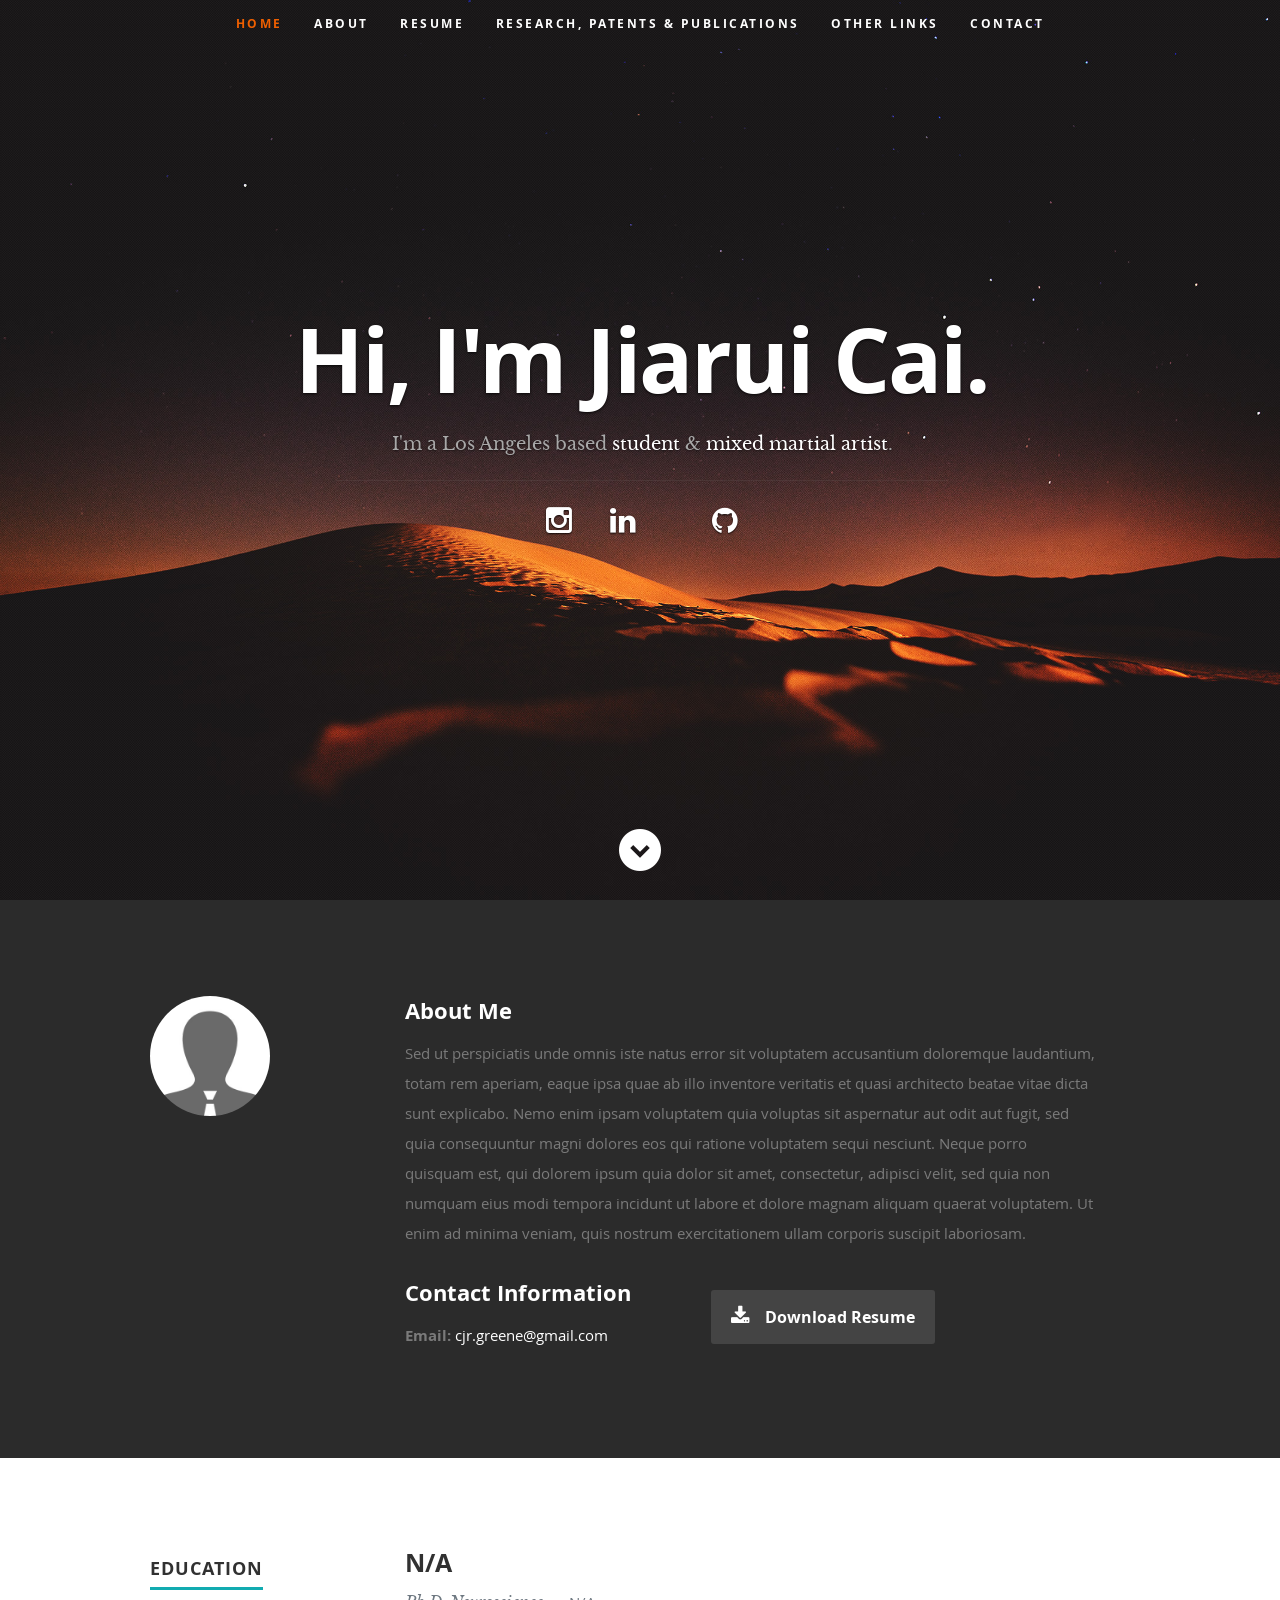
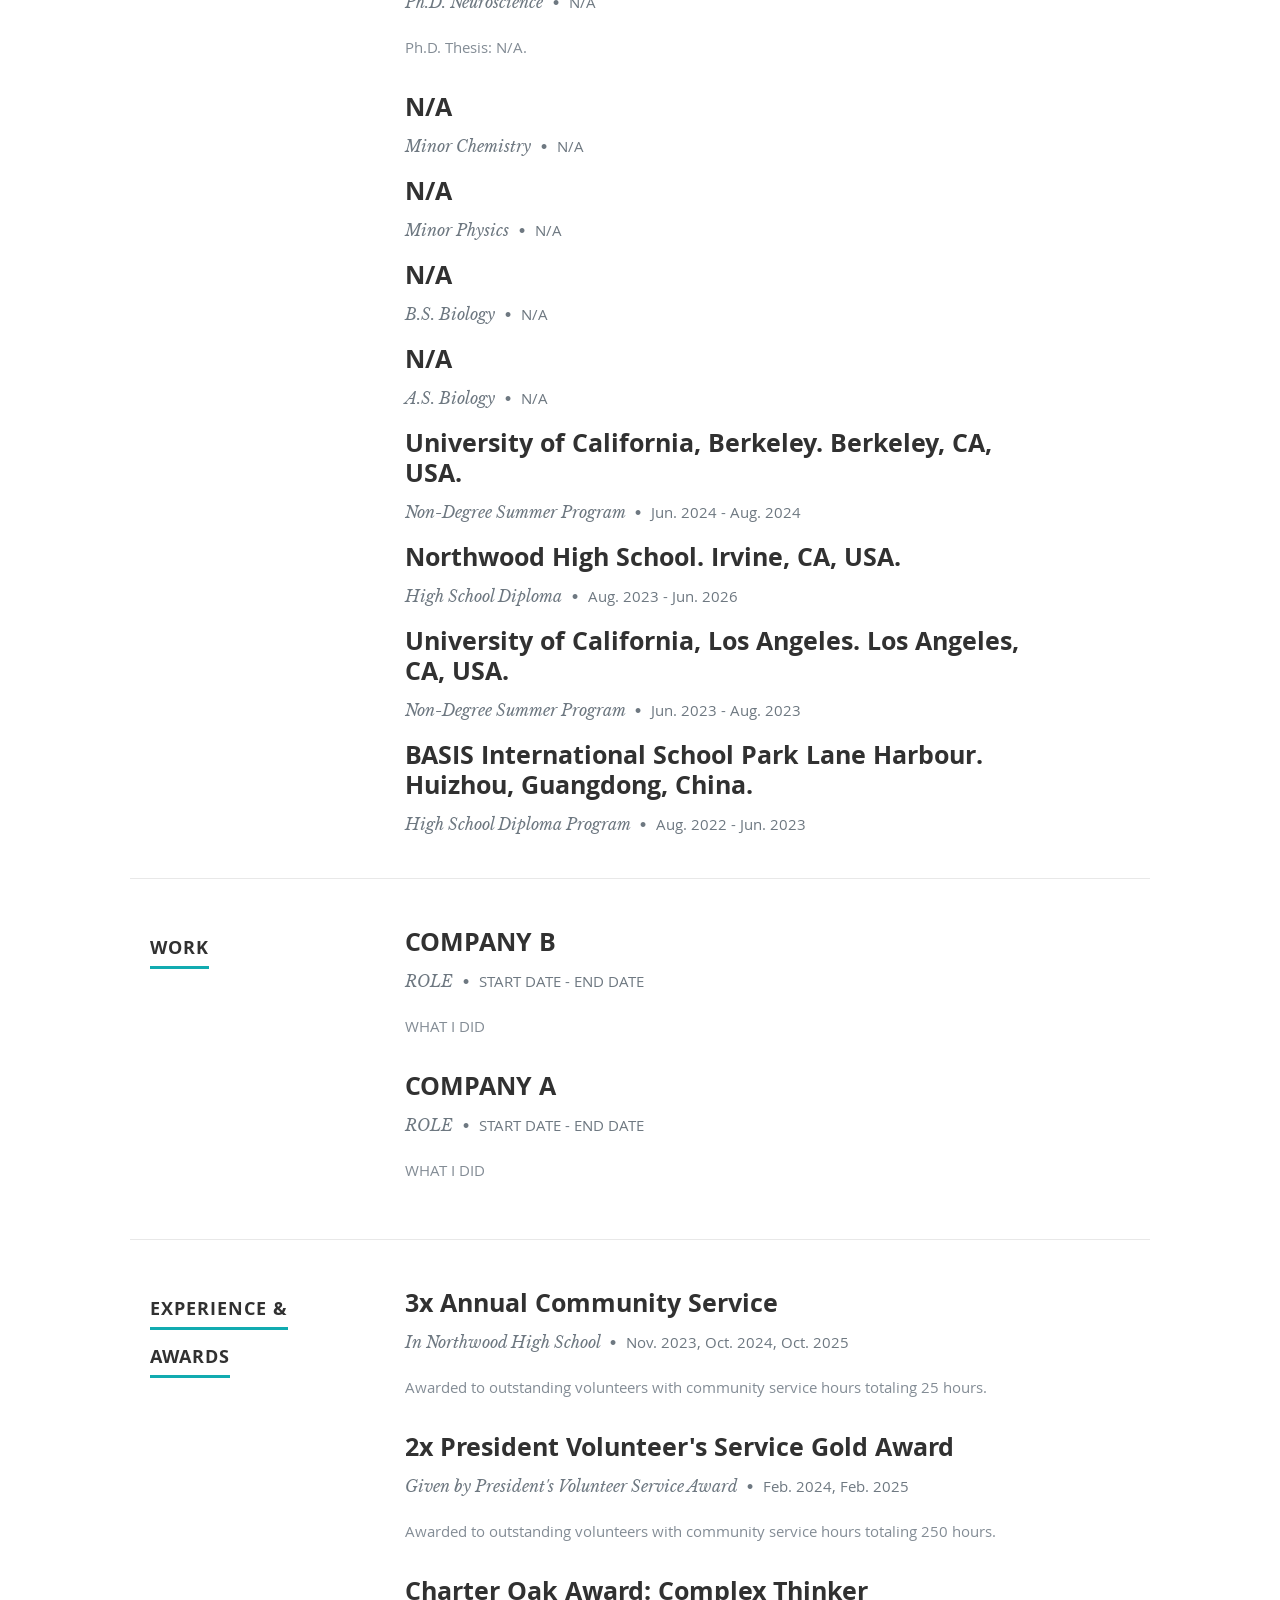
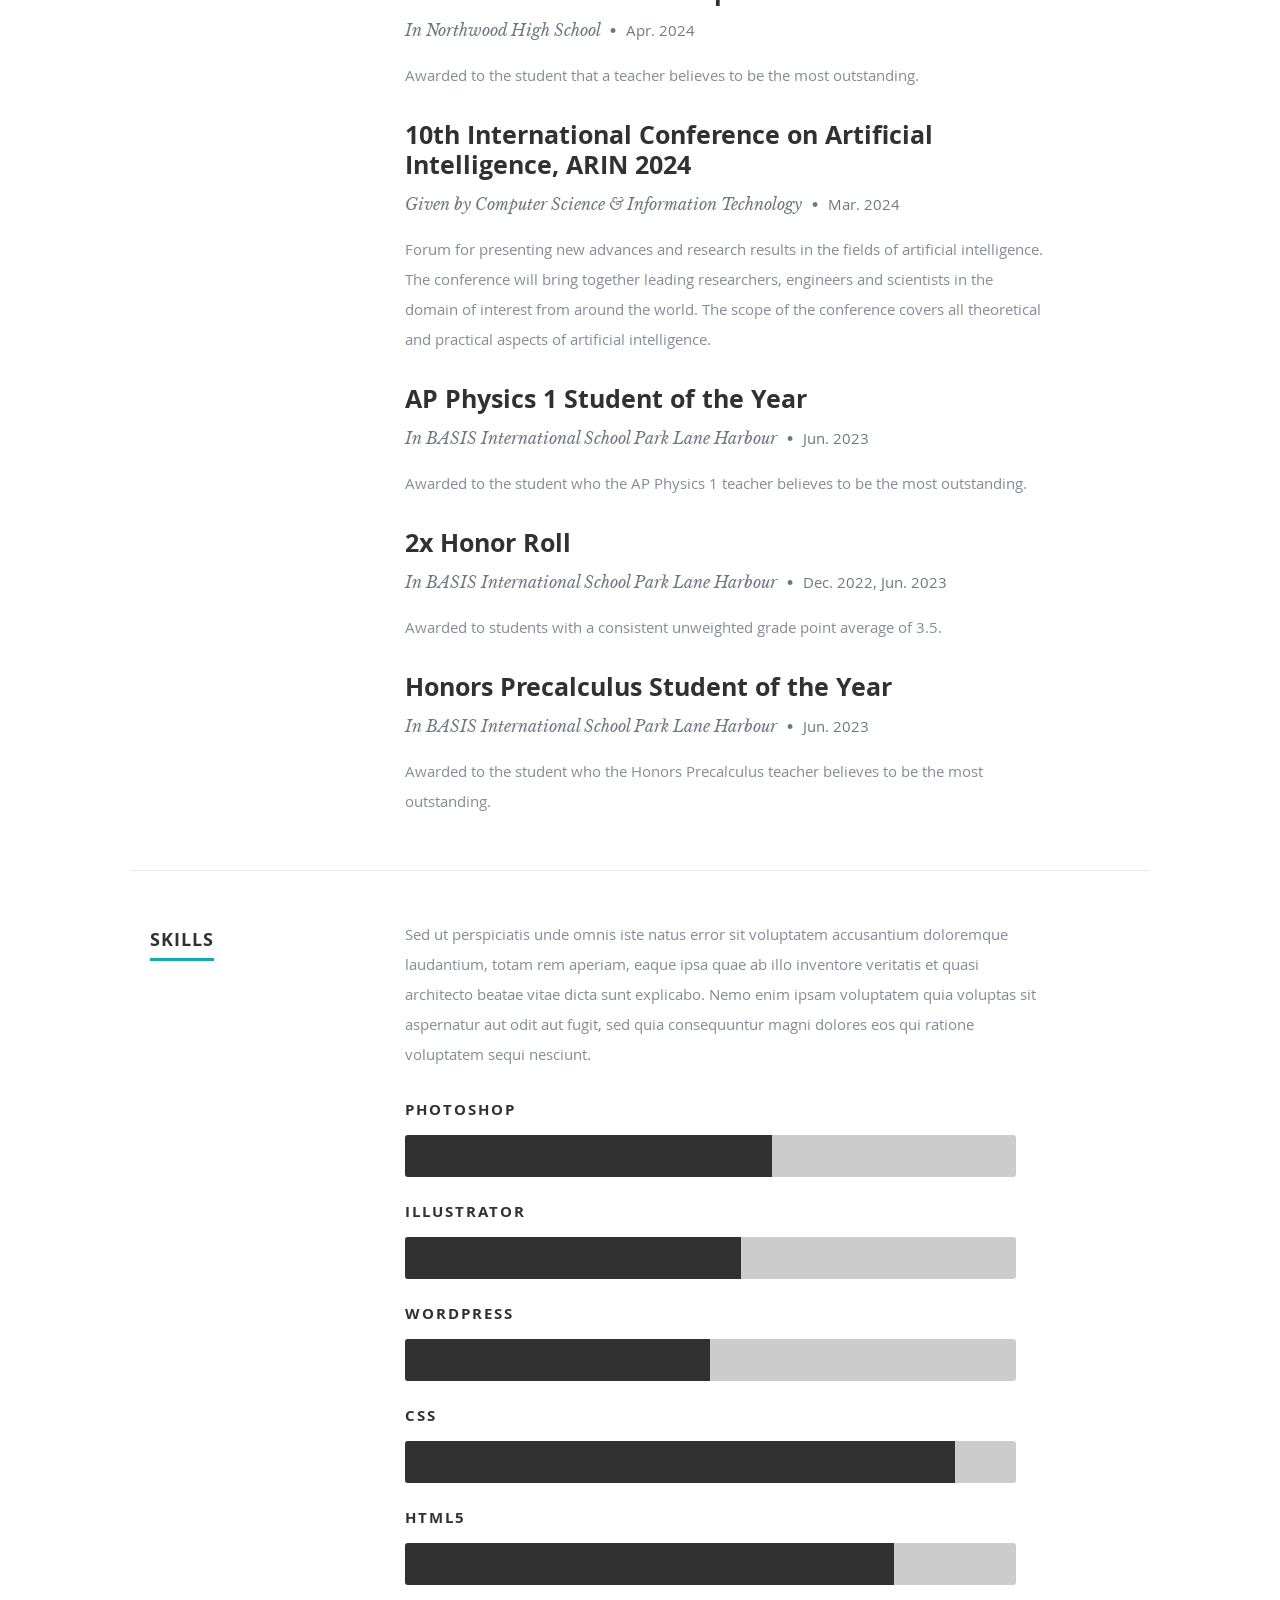
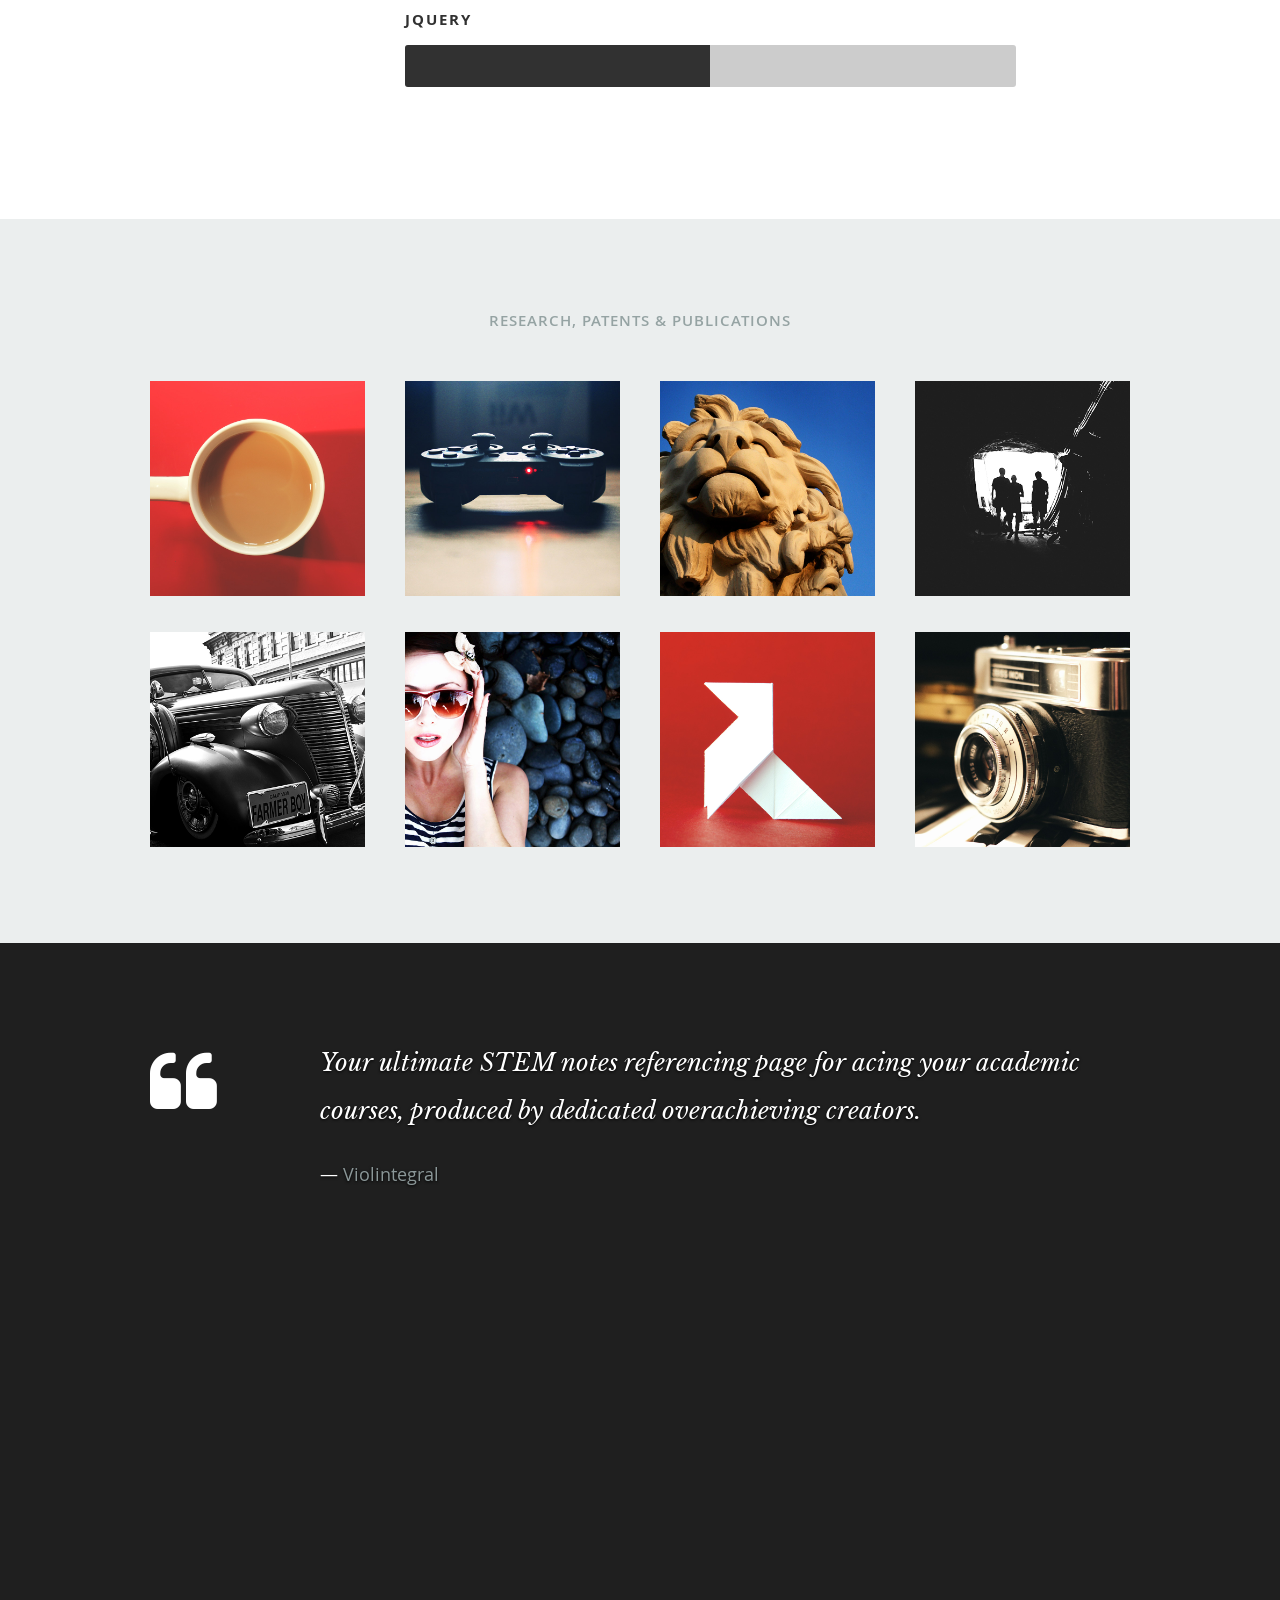
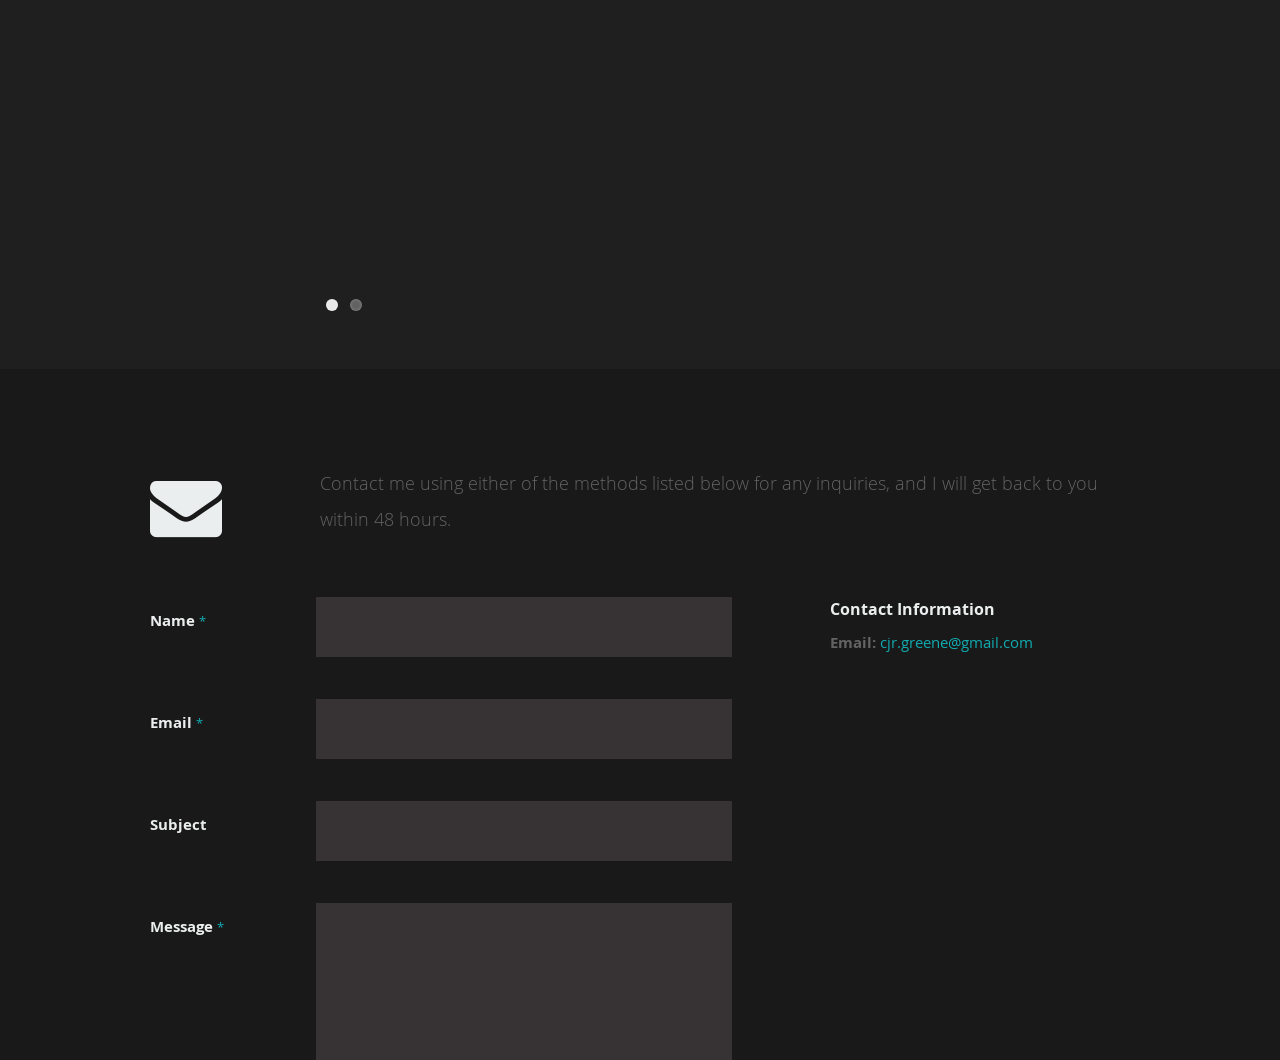
<file: index.html>
<!DOCTYPE html>
<!--[if lt IE 8 ]><html class="no-js ie ie7" lang="en"> <![endif]-->
<!--[if IE 8 ]><html class="no-js ie ie8" lang="en"> <![endif]-->
<!--[if (gte IE 8)|!(IE)]><!--><html class="no-js" lang="en"> <!--<![endif]-->
<head>

   <!--- Basic Page Needs
   ================================================== -->
   <meta charset="utf-8">
	<title>Jiarui Cai</title>
	<meta name="description" content="">
	<meta name="author" content="">

   <!-- Mobile Specific Metas
   ================================================== -->
	<meta name="viewport" content="width=device-width, initial-scale=1, maximum-scale=1">

	<!-- CSS
    ================================================== -->
   <link rel="stylesheet" href="css/default.css">
	<link rel="stylesheet" href="css/layout.css">
   <link rel="stylesheet" href="css/media-queries.css">
   <link rel="stylesheet" href="css/magnific-popup.css">

   <!-- Script
   ================================================== -->
	<script src="js/modernizr.js"></script>

   <!-- Favicons
	================================================== -->
	<link rel="shortcut icon" href="images/favicon.png" >

</head>

<body>

   <!-- Header
   ================================================== -->
   <header id="home">

      <nav id="nav-wrap">

         <a class="mobile-btn" href="#nav-wrap" title="Show navigation">Show navigation</a>
	      <a class="mobile-btn" href="#" title="Hide navigation">Hide navigation</a>

         <ul id="nav" class="nav">
            <li class="current"><a class="smoothscroll" href="#home">Home</a></li>
            <li><a class="smoothscroll" href="#about">About</a></li>
	         <li><a class="smoothscroll" href="#resume">Resume</a></li>
            <li><a class="smoothscroll" href="#research_patents_and_publications">Research, Patents & Publications</a></li>
            <li><a class="smoothscroll" href="#otherlinks">Other Links</a></li>
            <li><a class="smoothscroll" href="#contact">Contact</a></li>
         </ul> <!-- end #nav -->

      </nav> <!-- end #nav-wrap -->

      <div class="row banner">
         <div class="banner-text">
            <h1 class="responsive-headline">Hi, I'm Jiarui Cai.</h1>
            <h3>I'm a Los Angeles based <span>student</span> & <span>mixed martial artist</span>.</h3>
            <hr />
            <ul class="social">
               <li><a href="#" target="_blank"><i class="fa fa-instagram"></i></a></li>
               <li><a href="#"><i class="fa fa-linkedin"></i></a></li>
               <li><a href="#"><i class="fa fa-google-scholar"></i></a></li>
	       <li><a href="#"><i class="fa fa-github"></i></a></li>
            </ul>
         </div>
      </div>

      <p class="scrolldown">
         <a class="smoothscroll" href="#about"><i class="icon-down-circle"></i></a>
      </p>

   </header> <!-- Header End -->


   <!-- About Section
   ================================================== -->
   <section id="about">

      <div class="row">

         <div class="three columns">

            <img class="profile-pic"  src="images/profilepic.jpg" alt="" />

         </div>

         <div class="nine columns main-col">

            <h2>About Me</h2>

            <p>Sed ut perspiciatis unde omnis iste natus error sit voluptatem accusantium doloremque laudantium, totam rem aperiam,
            eaque ipsa quae ab illo inventore veritatis et quasi architecto beatae vitae dicta sunt explicabo. Nemo enim ipsam
            voluptatem quia voluptas sit aspernatur aut odit aut fugit, sed quia consequuntur magni dolores eos qui ratione
            voluptatem sequi nesciunt. Neque porro quisquam est, qui dolorem ipsum quia dolor sit amet, consectetur, adipisci velit,
            sed quia non numquam eius modi tempora incidunt ut labore et dolore magnam aliquam quaerat voluptatem.
            Ut enim ad minima veniam, quis nostrum exercitationem ullam corporis suscipit laboriosam. </p>

            <div class="row">

               <div class="columns contact-details">

                  <h2>Contact Information</h2>
                  <p class="address">
                     <strong>Email:</strong> <a href="mailto:cjr.greene@gmail.com">cjr.greene@gmail.com</a><br>
					   </p>

               </div>

               <div class="columns download">
                  <p>
                     <a href="#" class="button"><i class="fa fa-download"></i>Download Resume</a>
                  </p>
               </div>

            </div> <!-- end row -->

         </div> <!-- end .main-col -->

      </div>

   </section> <!-- About Section End-->


   <!-- Resume Section
   ================================================== -->
   <section id="resume">

      <!-- Education
      ----------------------------------------------- -->
      <div class="row education">

         <div class="three columns header-col">
            <h1><span>Education</span></h1>
         </div>

         <div class="nine columns main-col">

            <div class="row item">

               <div class="twelve columns">

                  <h3>N/A</h3>
                  <p class="info">Ph.D. Neuroscience <span>&bull;</span> <em class="date">N/A</em></p>

                  <p>Ph.D. Thesis: N/A. </p>

               </div>

            </div> <!-- item end -->

            <div class="row item">

               <div class="twelve columns">

                  <h3>N/A</h3>
                  <p class="info">Minor Chemistry <span>&bull;</span> <em class="date">N/A</em></p>

               </div>

            </div> <!-- item end -->

	    <div class="row item">

               <div class="twelve columns">

                  <h3>N/A</h3>
                  <p class="info">Minor Physics <span>&bull;</span> <em class="date">N/A</em></p>

               </div>

            </div> <!-- item end -->

            <div class="row item">

               <div class="twelve columns">

                  <h3>N/A</h3>
                  <p class="info">B.S. Biology <span>&bull;</span> <em class="date">N/A</em></p>

               </div>

            </div> <!-- item end -->

	    <div class="row item">

               <div class="twelve columns">

                  <h3>N/A</h3>
                  <p class="info">A.S. Biology <span>&bull;</span> <em class="date">N/A</em></p>

               </div>

            </div> <!-- item end -->

            <div class="row item">

               <div class="twelve columns">

                  <h3>University of California, Berkeley. Berkeley, CA, USA. </h3>
                  <p class="info">Non-Degree Summer Program <span>&bull;</span> <em class="date">Jun. 2024 - Aug. 2024</em></p>

               </div>

            </div> <!-- item end -->

            <div class="row item">

               <div class="twelve columns">

                  <h3>Northwood High School. Irvine, CA, USA. </h3>
                  <p class="info">High School Diploma <span>&bull;</span> <em class="date">Aug. 2023 - Jun. 2026</em></p>

               </div>

            </div> <!-- item end -->

            <div class="row item">

               <div class="twelve columns">

                  <h3>University of California, Los Angeles. Los Angeles, CA, USA. </h3>
                  <p class="info">Non-Degree Summer Program <span>&bull;</span> <em class="date">Jun. 2023 - Aug. 2023</em></p>

               </div>

            </div> <!-- item end -->

            <div class="row item">

               <div class="twelve columns">

                  <h3>BASIS International School Park Lane Harbour. Huizhou, Guangdong, China. </h3>
                  <p class="info">High School Diploma Program <span>&bull;</span> <em class="date">Aug. 2022 - Jun. 2023</em></p>

               </div>

            </div> <!-- item end -->

         </div> <!-- main-col end -->

      </div> <!-- End Education -->


      <!-- Work
      ----------------------------------------------- -->
      <div class="row work">

         <div class="three columns header-col">
            <h1><span>Work</span></h1>
         </div>

         <div class="nine columns main-col">

            <div class="row item">

               <div class="twelve columns">

                  <h3>COMPANY B</h3>
                  <p class="info">ROLE <span>&bull;</span> <em class="date">START DATE - END DATE</em></p>

                  <p>
                  WHAT I DID
                  </p>

               </div>

            </div> <!-- item end -->

            <div class="row item">

               <div class="twelve columns">

                  <h3>COMPANY A</h3>
                  <p class="info">ROLE <span>&bull;</span> <em class="date">START DATE - END DATE</em></p>

                  <p>
                  WHAT I DID
                  </p>

               </div>

            </div> <!-- item end -->

         </div> <!-- main-col end -->

      </div> <!-- End Work -->


      <!-- Experience & Awards
      ----------------------------------------------- -->
      <div class="row experience_and_awards">

         <div class="three columns header-col">
            <h1><span>Experience &<br><br> Awards</span></h1>
         </div>

         <div class="nine columns main-col">

            <div class="row item">

               <div class="twelve columns">

                  <h3>3x Annual Community Service</h3>
                  <p class="info">In Northwood High School <span>&bull;</span> <em class="date">Nov. 2023, Oct. 2024, Oct. 2025</em></p>

                  <p>Awarded to outstanding volunteers with community service hours totaling 25 hours. </p>

               </div>

            </div> <!-- item end -->

            <div class="row item">

               <div class="twelve columns">

                  <h3>2x President Volunteer's Service Gold Award</h3>
                  <p class="info">Given by President's Volunteer Service Award <span>&bull;</span> <em class="date">Feb. 2024, Feb. 2025</em></p>

                  <p>Awarded to outstanding volunteers with community service hours totaling 250 hours.</p>

               </div>

            </div> <!-- item end -->

            <div class="row item">

               <div class="twelve columns">

                  <h3>Charter Oak Award: Complex Thinker</h3>
                  <p class="info">In Northwood High School <span>&bull;</span> <em class="date">Apr. 2024</em></p>

                  <p>Awarded to the student that a teacher believes to be the most outstanding. </p>

               </div>

            </div> <!-- item end -->

	    <div class="row item">

               <div class="twelve columns">

                  <h3>10th International Conference on Artificial Intelligence, ARIN 2024</h3>
                  <p class="info">Given by Computer Science & Information Technology <span>&bull;</span> <em class="date">Mar. 2024</em></p>

                  <p>Forum for presenting new advances and research results in the fields of artificial intelligence. The conference will bring together leading researchers, engineers and scientists in the domain of interest from around the world. The scope of the conference covers all theoretical and practical aspects of artificial intelligence.</p>

               </div>

            </div> <!-- item end -->

            <div class="row item">

               <div class="twelve columns">

                  <h3>AP Physics 1 Student of the Year</h3>
                  <p class="info">In BASIS International School Park Lane Harbour <span>&bull;</span> <em class="date">Jun. 2023</em></p>

                  <p>Awarded to the student who the AP Physics 1 teacher believes to be the most outstanding. </p>

               </div>

            </div> <!-- item end -->

            <div class="row item">

               <div class="twelve columns">

                  <h3>2x Honor Roll</h3>
                  <p class="info">In BASIS International School Park Lane Harbour <span>&bull;</span> <em class="date">Dec. 2022, Jun. 2023</em></p>

                  <p>Awarded to students with a consistent unweighted grade point average of 3.5. </p>

               </div>

            </div> <!-- item end -->

            <div class="row item">

               <div class="twelve columns">

                  <h3>Honors Precalculus Student of the Year</h3>
                  <p class="info">In BASIS International School Park Lane Harbour <span>&bull;</span> <em class="date">Jun. 2023</em></p>

                  <p>Awarded to the student who the Honors Precalculus teacher believes to be the most outstanding. </p>

               </div>

            </div> <!-- item end -->

         </div> <!-- main-col end -->

      </div> <!-- End Experience & Awards -->


      <!-- Skills
      ----------------------------------------------- -->
      <div class="row skill">

         <div class="three columns header-col">
            <h1><span>Skills</span></h1>
         </div>

         <div class="nine columns main-col">

            <p>Sed ut perspiciatis unde omnis iste natus error sit voluptatem accusantium doloremque laudantium, totam rem aperiam,
            eaque ipsa quae ab illo inventore veritatis et quasi architecto beatae vitae dicta sunt explicabo. Nemo enim ipsam
            voluptatem quia voluptas sit aspernatur aut odit aut fugit, sed quia consequuntur magni dolores eos qui ratione
            voluptatem sequi nesciunt. </p>

				<div class="bars">

				   <ul class="skills">
					   <li><span class="bar-expand photoshop"></span><em>Photoshop</em></li>
                  <li><span class="bar-expand illustrator"></span><em>Illustrator</em></li>
						<li><span class="bar-expand wordpress"></span><em>Wordpress</em></li>
						<li><span class="bar-expand css"></span><em>CSS</em></li>
						<li><span class="bar-expand html5"></span><em>HTML5</em></li>
                  <li><span class="bar-expand jquery"></span><em>jQuery</em></li>
					</ul>

				</div><!-- end skill-bars -->

			</div> <!-- main-col end -->

      </div> <!-- End skills -->

   </section> <!-- Resume Section End-->


   <!-- Research, Patents, and Publications Section
   ================================================== -->
   <section id="research_patents_and_publications">

      <div class="row">

         <div class="twelve columns collapsed">

            <h1>Research, Patents & Publications</h1>

            <!-- research, patents & publications-wrapper -->
            <div id="research_patents_and_publications-wrapper" class="bgrid-quarters s-bgrid-thirds cf">

          	   <div class="columns research_patents_and_publications-item">
                  <div class="item-wrap">

                     <a href="#modal-01" title="">
                        <img alt="" src="images/research_patents_and_publications/coffee.jpg">
                        <div class="overlay">
                           <div class="research_patents_and_publications-item-meta">
          					      <h5>Coffee</h5>
                              <p>Illustrration</p>
          					   </div>
                        </div>
                        <div class="link-icon"><i class="icon-plus"></i></div>
                     </a>

                  </div>
          		</div> <!-- item end -->

               <div class="columns research_patents_and_publications-item">
                  <div class="item-wrap">

                     <a href="#modal-02" title="">
                        <img alt="" src="images/research_patents_and_publications/console.jpg">
                        <div class="overlay">
                           <div class="research_patents_and_publications-item-meta">
          					      <h5>Console</h5>
                              <p>Web Development</p>
          					   </div>
                        </div>
                        <div class="link-icon"><i class="icon-plus"></i></div>
                     </a>

                  </div>
          		</div> <!-- item end -->

               <div class="columns research_patents_and_publications-item">
                  <div class="item-wrap">

                     <a href="#modal-03" title="">
                        <img alt="" src="images/research_patents_and_publications/judah.jpg">
                        <div class="overlay">
                           <div class="research_patents_and_publications-item-meta">
          					      <h5>Judah</h5>
                              <p>Webdesign</p>
          					   </div>
                        </div>
                        <div class="link-icon"><i class="icon-plus"></i></div>
                     </a>

                  </div>
          		</div> <!-- item end -->

               <div class="columns research_patents_and_publications-item">
                  <div class="item-wrap">

                     <a href="#modal-04" title="">
                        <img alt="" src="images/research_patents_and_publications/into-the-light.jpg">
                        <div class="overlay">
                           <div class="research_patents_and_publications-item-meta">
          					      <h5>Into The Light</h5>
                              <p>Photography</p>
          					   </div>
                        </div>
                        <div class="link-icon"><i class="icon-plus"></i></div>
                     </a>

                  </div>
          		</div> <!-- item end -->

               <div class="columns research_patents_and_publications-item">
                  <div class="item-wrap">

                     <a href="#modal-05" title="">
                        <img alt="" src="images/research_patents_and_publications/farmerboy.jpg">
                        <div class="overlay">
                           <div class="research_patents_and_publications-item-meta">
          					      <h5>Farmer Boy</h5>
                              <p>Branding</p>
          					   </div>
                        </div>
                        <div class="link-icon"><i class="icon-plus"></i></div>
                     </a>

                  </div>
          		</div> <!-- item end -->

               <div class="columns research_patents_and_publications-item">
                  <div class="item-wrap">

                     <a href="#modal-06" title="">
                        <img alt="" src="images/research_patents_and_publications/girl.jpg">
                        <div class="overlay">
                           <div class="research_patents_and_publications-item-meta">
          					      <h5>Girl</h5>
                              <p>Photography</p>
          					   </div>
                        </div>
                        <div class="link-icon"><i class="icon-plus"></i></div>
                     </a>

                  </div>
          		</div> <!-- item end -->

               <div class="columns research_patents_and_publications-item">
                  <div class="item-wrap">

                     <a href="#modal-07" title="">
                        <img alt="" src="images/research_patents_and_publications/origami.jpg">
                        <div class="overlay">
                           <div class="research_patents_and_publications-item-meta">
          					      <h5>Origami</h5>
                              <p>Illustrration</p>
          					   </div>
                        </div>
                        <div class="link-icon"><i class="icon-plus"></i></div>
                     </a>

                  </div>
          		</div> <!-- item end -->

               <div class="columns research_patents_and_publications-item">
                  <div class="item-wrap">

                     <a href="#modal-08" title="">
                        <img alt="" src="images/research_patents_and_publications/retrocam.jpg">
                        <div class="overlay">
                           <div class="research_patents_and_publications-item-meta">
          					      <h5>Retrocam</h5>
                              <p>Web Development</p>
          					   </div>
                        </div>
                        <div class="link-icon"><i class="icon-plus"></i></div>
                     </a>

                  </div>
          		</div>  <!-- item end -->

            </div> <!-- research, patents & publications-wrapper end -->

         </div> <!-- twelve columns end -->


         <!-- Modal Popup
	      --------------------------------------------------------------- -->

         <div id="modal-01" class="popup-modal mfp-hide">

		      <img class="scale-with-grid" src="images/research_patents_and_publications/modals/m-coffee.jpg" alt="" />

		      <div class="description-box">
			      <h4>Coffee Cup</h4>
			      <p>Proin gravida nibh vel velit auctor aliquet. Aenean sollicitudin, lorem quis bibendum auctor, nisi elit consequat ipsum, nec sagittis sem nibh id elit.</p>
               <span class="categories"><i class="fa fa-tag"></i>Branding, Webdesign</span>
		      </div>

            <div class="link-box">
               <a href="http://www.behance.net">Details</a>
		         <a class="popup-modal-dismiss">Close</a>
            </div>

	      </div><!-- modal-01 End -->

         <div id="modal-02" class="popup-modal mfp-hide">

		      <img class="scale-with-grid" src="images/research_patents_and_publications/modals/m-console.jpg" alt="" />

		      <div class="description-box">
			      <h4>Console</h4>
			      <p>Proin gravida nibh vel velit auctor aliquet. Aenean sollicitudin, lorem quis bibendum auctor, nisi elit consequat ipsum, nec sagittis sem nibh id elit.</p>
               <span class="categories"><i class="fa fa-tag"></i>Branding, Web Development</span>
		      </div>

            <div class="link-box">
               <a href="http://www.behance.net">Details</a>
		         <a class="popup-modal-dismiss">Close</a>
            </div>

	      </div><!-- modal-02 End -->

         <div id="modal-03" class="popup-modal mfp-hide">

		      <img class="scale-with-grid" src="images/research_patents_and_publications/modals/m-judah.jpg" alt="" />

		      <div class="description-box">
			      <h4>Judah</h4>
			      <p>Proin gravida nibh vel velit auctor aliquet. Aenean sollicitudin, lorem quis bibendum auctor, nisi elit consequat ipsum, nec sagittis sem nibh id elit.</p>
               <span class="categories"><i class="fa fa-tag"></i>Branding</span>
		      </div>

            <div class="link-box">
               <a href="http://www.behance.net">Details</a>
		         <a class="popup-modal-dismiss">Close</a>
            </div>

	      </div><!-- modal-03 End -->

         <div id="modal-04" class="popup-modal mfp-hide">

		      <img class="scale-with-grid" src="images/research_patents_and_publications/modals/m-intothelight.jpg" alt="" />

		      <div class="description-box">
			      <h4>Into the Light</h4>
			      <p>Proin gravida nibh vel velit auctor aliquet. Aenean sollicitudin, lorem quis bibendum auctor, nisi elit consequat ipsum, nec sagittis sem nibh id elit.</p>
               <span class="categories"><i class="fa fa-tag"></i>Photography</span>
		      </div>

            <div class="link-box">
               <a href="http://www.behance.net">Details</a>
		         <a class="popup-modal-dismiss">Close</a>
            </div>

	      </div><!-- modal-04 End -->

         <div id="modal-05" class="popup-modal mfp-hide">

		      <img class="scale-with-grid" src="images/research_patents_and_publications/modals/m-farmerboy.jpg" alt="" />

		      <div class="description-box">
			      <h4>Farmer Boy</h4>
			      <p>Proin gravida nibh vel velit auctor aliquet. Aenean sollicitudin, lorem quis bibendum auctor, nisi elit consequat ipsum, nec sagittis sem nibh id elit.</p>
               <span class="categories"><i class="fa fa-tag"></i>Branding, Webdesign</span>
		      </div>

            <div class="link-box">
               <a href="http://www.behance.net">Details</a>
		         <a class="popup-modal-dismiss">Close</a>
            </div>

	      </div><!-- modal-05 End -->

         <div id="modal-06" class="popup-modal mfp-hide">

		      <img class="scale-with-grid" src="images/research_patents_and_publications/modals/m-girl.jpg" alt="" />

		      <div class="description-box">
			      <h4>Girl</h4>
			      <p>Proin gravida nibh vel velit auctor aliquet. Aenean sollicitudin, lorem quis bibendum auctor, nisi elit consequat ipsum, nec sagittis sem nibh id elit.</p>
               <span class="categories"><i class="fa fa-tag"></i>Photography</span>
		      </div>

            <div class="link-box">
               <a href="http://www.behance.net">Details</a>
		         <a class="popup-modal-dismiss">Close</a>
            </div>

	      </div><!-- modal-06 End -->

         <div id="modal-07" class="popup-modal mfp-hide">

		      <img class="scale-with-grid" src="images/research_patents_and_publications/modals/m-origami.jpg" alt="" />

		      <div class="description-box">
			      <h4>Origami</h4>
			      <p>Proin gravida nibh vel velit auctor aliquet. Aenean sollicitudin, lorem quis bibendum auctor, nisi elit consequat ipsum, nec sagittis sem nibh id elit.</p>
               <span class="categories"><i class="fa fa-tag"></i>Branding, Illustration</span>
		      </div>

            <div class="link-box">
               <a href="http://www.behance.net">Details</a>
		         <a class="popup-modal-dismiss">Close</a>
            </div>

	      </div><!-- modal-07 End -->

         <div id="modal-08" class="popup-modal mfp-hide">

		      <img class="scale-with-grid" src="images/research_patents_and_publications/modals/m-retrocam.jpg" alt="" />

		      <div class="description-box">
			      <h4>Retrocam</h4>
			      <p>Proin gravida nibh vel velit auctor aliquet. Aenean sollicitudin, lorem quis bibendum auctor, nisi elit consequat ipsum, nec sagittis sem nibh id elit.</p>
               <span class="categories"><i class="fa fa-tag"></i>Webdesign, Photography</span>
		      </div>

            <div class="link-box">
               <a href="http://www.behance.net">Details</a>
		         <a class="popup-modal-dismiss">Close</a>
            </div>

	      </div><!-- modal-01 End -->


      </div> <!-- row End -->

   </section> <!-- Research, Patents & Publications Section End-->


   <!-- Other Links Section
   ================================================== -->
   <section id="otherlinks">

      <div class="text-container">

         <div class="row">

            <div class="two columns header-col">

               <h1><span>Other Links</span></h1>

            </div>

            <div class="ten columns flex-container">

               <div class="flexslider">

                  <ul class="slides">

                     <li>
                        <blockquote>
                           <p>Your ultimate STEM notes referencing page for acing your academic courses, produced by dedicated overachieving creators. </p>
                           <cite><a href="https://sites.google.com/view/violintegral/about" target="_blank">Violintegral</a></cite>
                        </blockquote>
                     </li> <!-- slide ends -->

                     <li>
                        <blockquote>
                           <p>This is a nonprofit organization built by students for students that provides a fun and interactive method to approach the tedious and challenging to most subject of mathematics. (Promoting the magic of mathematics in all young minds)</p>
                           <cite><a href="https://mathmagics.org/" target="_blank">MATH Magics</a></cite>
                        </blockquote>
                     </li> <!-- slide ends -->

                  </ul>

               </div> <!-- div.flexslider ends -->

            </div> <!-- div.flex-container ends -->

         </div> <!-- row ends -->

       </div>  <!-- text-container ends -->

   </section> <!-- Other Links Section End-->


   <!-- Contact Section
   ================================================== -->
   <section id="contact">

         <div class="row section-head">

            <div class="two columns header-col">

               <h1><span>Get In Touch.</span></h1>

            </div>

            <div class="ten columns">

                  <p class="lead">Contact me using either of the methods listed below for any inquiries, and I will get back to you within 48 hours. 
                  </p>

            </div>

         </div>

         <div class="row">

            <div class="eight columns">

               <!-- form -->
               <form action="" method="post" id="contactForm" name="contactForm">
					<fieldset>

                  <div>
						   <label for="contactName">Name <span class="required">*</span></label>
						   <input type="text" value="" size="35" id="contactName" name="contactName">
                  </div>

                  <div>
						   <label for="contactEmail">Email <span class="required">*</span></label>
						   <input type="text" value="" size="35" id="contactEmail" name="contactEmail">
                  </div>

                  <div>
						   <label for="contactSubject">Subject</label>
						   <input type="text" value="" size="35" id="contactSubject" name="contactSubject">
                  </div>

                  <div>
                     <label for="contactMessage">Message <span class="required">*</span></label>
                     <textarea cols="50" rows="15" id="contactMessage" name="contactMessage"></textarea>
                  </div>

                  <div>
                     <button class="submit">Submit</button>
                     <span id="image-loader">
                        <img alt="" src="images/loader.gif">
                     </span>
                  </div>

					</fieldset>
				   </form> <!-- Form End -->

               <!-- contact-warning -->
               <div id="message-warning"> Error boy</div>
               <!-- contact-success -->
				   <div id="message-success">
                  <i class="fa fa-check"></i>Your message was sent, thank you!<br>
				   </div>

            </div>


            <aside class="four columns footer-widgets">

               <div class="widget widget_contact">

					   <h4>Contact Information</h4>
					   <p class="address">
                     <strong>Email:</strong> <a href="mailto:cjr.greene@gmail.com">cjr.greene@gmail.com</a><br>
					   </p>

				   </div>

            </aside>

      </div>

   </section> <!-- Contact Section End-->


   <!-- footer
   ================================================== -->
   <footer>

      <div class="row">

         <div class="twelve columns">

            <ul class="social-links">
               <li><a href="https://www.instagram.com/drgreenec/#" target="_blank"><i class="fa fa-instagram"></i></a></li>
               <li><a href="#"><i class="fa fa-linkedin"></i></a></li>
               <li><a href="#"><i class="fa-brands fa-google-scholar"></i></a></li>
            </ul>

            <ul class="copyright">
               <li>&copy; Jiarui Cai 2021 - Present | All Rights Reserved.</li>
               <li>Design by <a title="Styleshout" href="http://www.styleshout.com/">Styleshout</a></li>
            </ul>

         </div>

         <div id="go-top"><a class="smoothscroll" title="Back to Top" href="#home"><i class="icon-up-open"></i></a></div>

      </div>

   </footer> <!-- Footer End-->

   <!-- Java Script
   ================================================== -->
   <script src="http://ajax.googleapis.com/ajax/libs/jquery/1.10.2/jquery.min.js"></script>
   <script>window.jQuery || document.write('<script src="js/jquery-1.10.2.min.js"><\/script>')</script>
   <script type="text/javascript" src="js/jquery-migrate-1.2.1.min.js"></script>

   <script src="js/jquery.flexslider.js"></script>
   <script src="js/waypoints.js"></script>
   <script src="js/jquery.fittext.js"></script>
   <script src="js/magnific-popup.js"></script>
   <script src="js/init.js"></script>

</body>

</html>
</file>
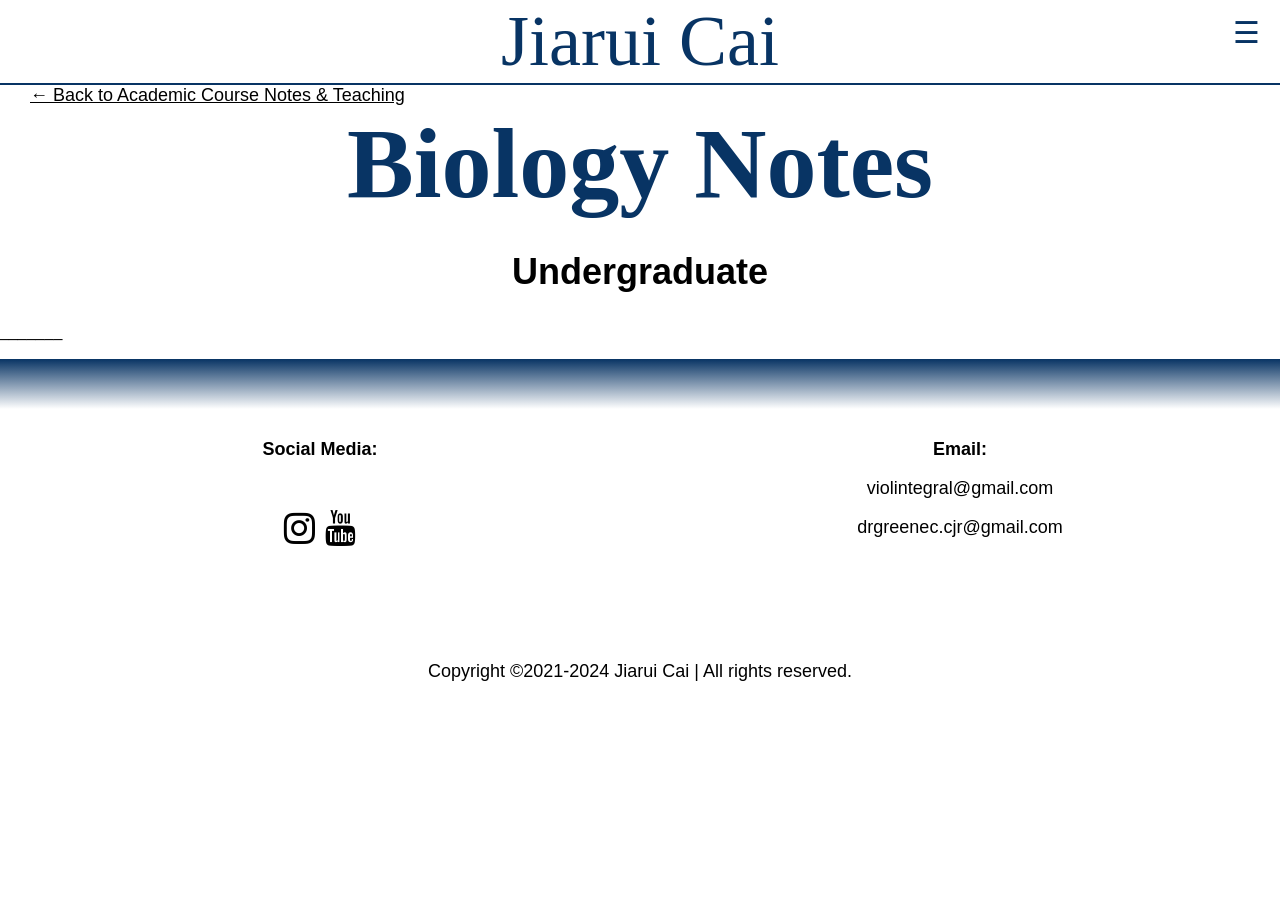
<file: Biology_notes.html>
<!DOCTYPE html>
<html>

<style>


    


</style>

<head>


    <meta charset="UTF-8">
    <meta name="viewport" content="width=device-width, initial-scale=1.0">
    <title>Biology Notes</title>
    <link rel="icon" type="image/x-icon" href="Images/Favicon.png" class="img-responsive">
    <link rel = "stylesheet" href = "style.css">

    
</head>

<body>


    <!--navigation bar-->
    <div class="logonavbar">
        <a href="index.html">Jiarui Cai</a>
    </div>
    <hr style="margin: 0px; height: 2px;">

    <div class="menu-toggle" id="mobile-menu">&#9776;</div>

    <div class="contentnavbar">
        <a href="index.html">About Me</a>
        <a href="Academic_course_notes_&_teaching.html" class="active">Academic Course Notes & Teaching</a>
        <a href="Research_&_patents.html">Research & Patents</a>
        <a href="Experience_&_employment.html">Experience & Employment</a>
        <a href="Awards.html">Awards</a>
        <a href="Workouts_&_martial_arts.html">Workouts & Martial Arts</a>
    </div>


    <u><a href="Academic_course_notes_&_teaching.html"><p>← Back to Academic Course Notes & Teaching</p></a></u>


    <h1>Biology Notes</h1>


    <h2>Undergraduate</h2>
    _______


    <br><br>


</body>


<div id="beginningfootergrad"></div>

<div class = "tworow">
    <div class = "twocolumn">
        <footer><strong>Social Media:</strong></footer>
        <br>
        <link rel="stylesheet" href="https://cdnjs.cloudflare.com/ajax/libs/font-awesome/4.7.0/css/font-awesome.min.css">
        <h2><a href="https://www.instagram.com/drgreenec/" class="fa fa-instagram" target="_blank"></a> <a href="https://www.youtube.com/@DrGreeneC" class="fa fa-youtube" target="_blank"></a></h2>
    </div>
    <div class = "twocolumn">
        <footer><strong>Email:</strong></footer>
        <br>
        <footer><a href="mailto:violintegral@gmail.com">violintegral@gmail.com</a></footer>
        <br>
        <footer><a href="mailto:drgreenec.cjr@gmail.com">drgreenec.cjr@gmail.com</a></footer>
    </div>
</div>
<div class = "onerow">
    <div class = "onecolumn">
        <div><footer><br>Copyright ©2021-2024 Jiarui Cai | All rights reserved.</footer></div>
    </div>
</div>


</html>
</file>
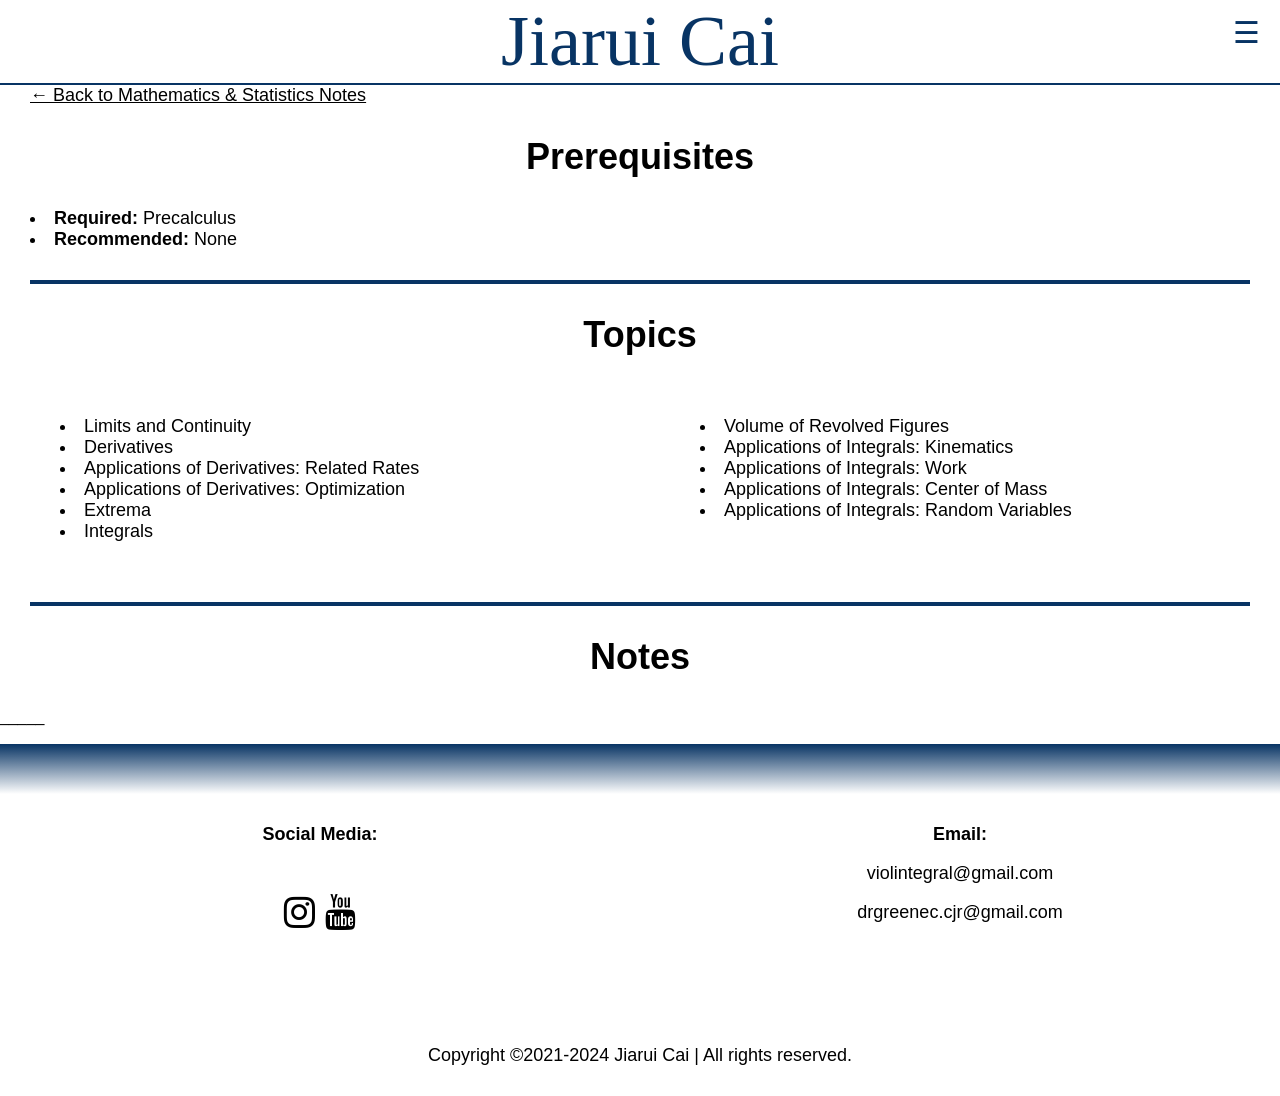
<file: Calc_1_notes.html>
<!DOCTYPE html>
<html>

<style>


    


</style>

<head>


    <meta charset="UTF-8">
    <meta name="viewport" content="width=device-width, initial-scale=1.0">
    <title>Single Variable Calculus I Notes</title>
    <link rel="icon" type="image/x-icon" href="Images/Favicon.png" class="img-responsive">
    <link rel = "stylesheet" href = "style.css">

    
</head>

<body>


    <!--navigation bar-->
    <div class="logonavbar">
        <a href="index.html">Jiarui Cai</a>
    </div>
    <hr style="margin: 0px; height: 2px;">

    <div class="menu-toggle" id="mobile-menu">&#9776;</div>

    <div class="contentnavbar">
        <a href="index.html">About Me</a>
        <a href="Academic_course_notes_&_teaching.html" class="active">Academic Course Notes & Teaching</a>
        <a href="Research_&_patents.html">Research & Patents</a>
        <a href="Experience_&_employment.html">Experience & Employment</a>
        <a href="Awards.html">Awards</a>
        <a href="Workouts_&_martial_arts.html">Workouts & Martial Arts</a>
    </div>


    <u><a href="Mathematics_&_statistics_notes.html"><p>← Back to Mathematics & Statistics Notes</p></a></u>


    <h2>Prerequisites</h2>
        <li><strong>Required:</strong> <a href="Precalc_notes.html">Precalculus</a></li>
        <li><strong>Recommended:</strong> None</li>
    <hr>

    <h2>Topics</h2>
    <div class = "tworow">
        <div class = "twocolumn">
            <li>Limits and Continuity</li>
            <li>Derivatives</li>
            <li>Applications of Derivatives: Related Rates</li>
            <li>Applications of Derivatives: Optimization</li>
            <li>Extrema</li>
            <li>Integrals</li>
        </div>
        <div class = "twocolumn">
            <li>Volume of Revolved Figures</li>
            <li>Applications of Integrals: Kinematics</li>
            <li>Applications of Integrals: Work</li>
            <li>Applications of Integrals: Center of Mass</li>
            <li>Applications of Integrals: Random Variables</li>
        </div>
    </div>
    <hr>

    <h2>Notes</h2>
    _____

    
    <br><br>


</body>


<div id="beginningfootergrad"></div>

<div class = "tworow">
    <div class = "twocolumn">
        <footer><strong>Social Media:</strong></footer>
        <br>
        <link rel="stylesheet" href="https://cdnjs.cloudflare.com/ajax/libs/font-awesome/4.7.0/css/font-awesome.min.css">
        <h2><a href="https://www.instagram.com/drgreenec/" class="fa fa-instagram" target="_blank"></a> <a href="https://www.youtube.com/@DrGreeneC" class="fa fa-youtube" target="_blank"></a></h2>
    </div>
    <div class = "twocolumn">
        <footer><strong>Email:</strong></footer>
        <br>
        <footer><a href="mailto:violintegral@gmail.com">violintegral@gmail.com</a></footer>
        <br>
        <footer><a href="mailto:drgreenec.cjr@gmail.com">drgreenec.cjr@gmail.com</a></footer>
    </div>
</div>
<div class = "onerow">
    <div class = "onecolumn">
        <div><footer><br>Copyright ©2021-2024 Jiarui Cai | All rights reserved.</footer></div>
    </div>
</div>


</html>
</file>
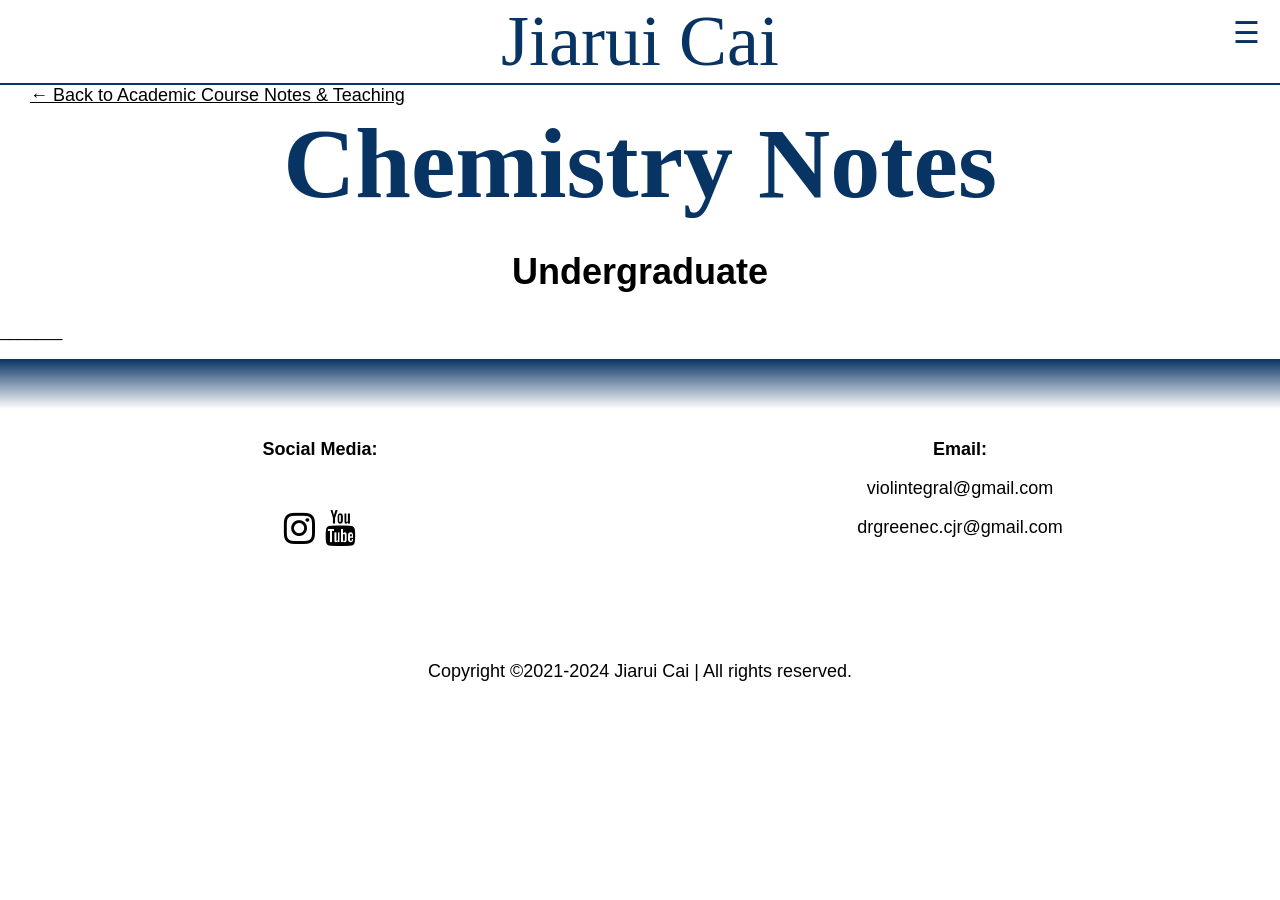
<file: Chemistry_notes.html>
<!DOCTYPE html>
<html>

<style>


    


</style>

<head>


    <meta charset="UTF-8">
    <meta name="viewport" content="width=device-width, initial-scale=1.0">
    <title>Chemistry Notes</title>
    <link rel="icon" type="image/x-icon" href="Images/Favicon.png" class="img-responsive">
    <link rel = "stylesheet" href = "style.css">

    
</head>

<body>


    <!--navigation bar-->
    <div class="logonavbar">
        <a href="index.html">Jiarui Cai</a>
    </div>
    <hr style="margin: 0px; height: 2px;">

    <div class="menu-toggle" id="mobile-menu">&#9776;</div>
    
    <div class="contentnavbar">
        <a href="index.html">About Me</a>
        <a href="Academic_course_notes_&_teaching.html" class="active">Academic Course Notes & Teaching</a>
        <a href="Research_&_patents.html">Research & Patents</a>
        <a href="Experience_&_employment.html">Experience & Employment</a>
        <a href="Awards.html">Awards</a>
        <a href="Workouts_&_martial_arts.html">Workouts & Martial Arts</a>
    </div>


    <u><a href="Academic_course_notes_&_teaching.html"><p>← Back to Academic Course Notes & Teaching</p></a></u>


    <h1>Chemistry Notes</h1>


    <h2>Undergraduate</h2>
    _______


    <br><br>


</body>


<div id="beginningfootergrad"></div>

<div class = "tworow">
    <div class = "twocolumn">
        <footer><strong>Social Media:</strong></footer>
        <br>
        <link rel="stylesheet" href="https://cdnjs.cloudflare.com/ajax/libs/font-awesome/4.7.0/css/font-awesome.min.css">
        <h2><a href="https://www.instagram.com/drgreenec/" class="fa fa-instagram" target="_blank"></a> <a href="https://www.youtube.com/@DrGreeneC" class="fa fa-youtube" target="_blank"></a></h2>
    </div>
    <div class = "twocolumn">
        <footer><strong>Email:</strong></footer>
        <br>
        <footer><a href="mailto:violintegral@gmail.com">violintegral@gmail.com</a></footer>
        <br>
        <footer><a href="mailto:drgreenec.cjr@gmail.com">drgreenec.cjr@gmail.com</a></footer>
    </div>
</div>
<div class = "onerow">
    <div class = "onecolumn">
        <div><footer><br>Copyright ©2021-2024 Jiarui Cai | All rights reserved.</footer></div>
    </div>
</div>


</html>
</file>
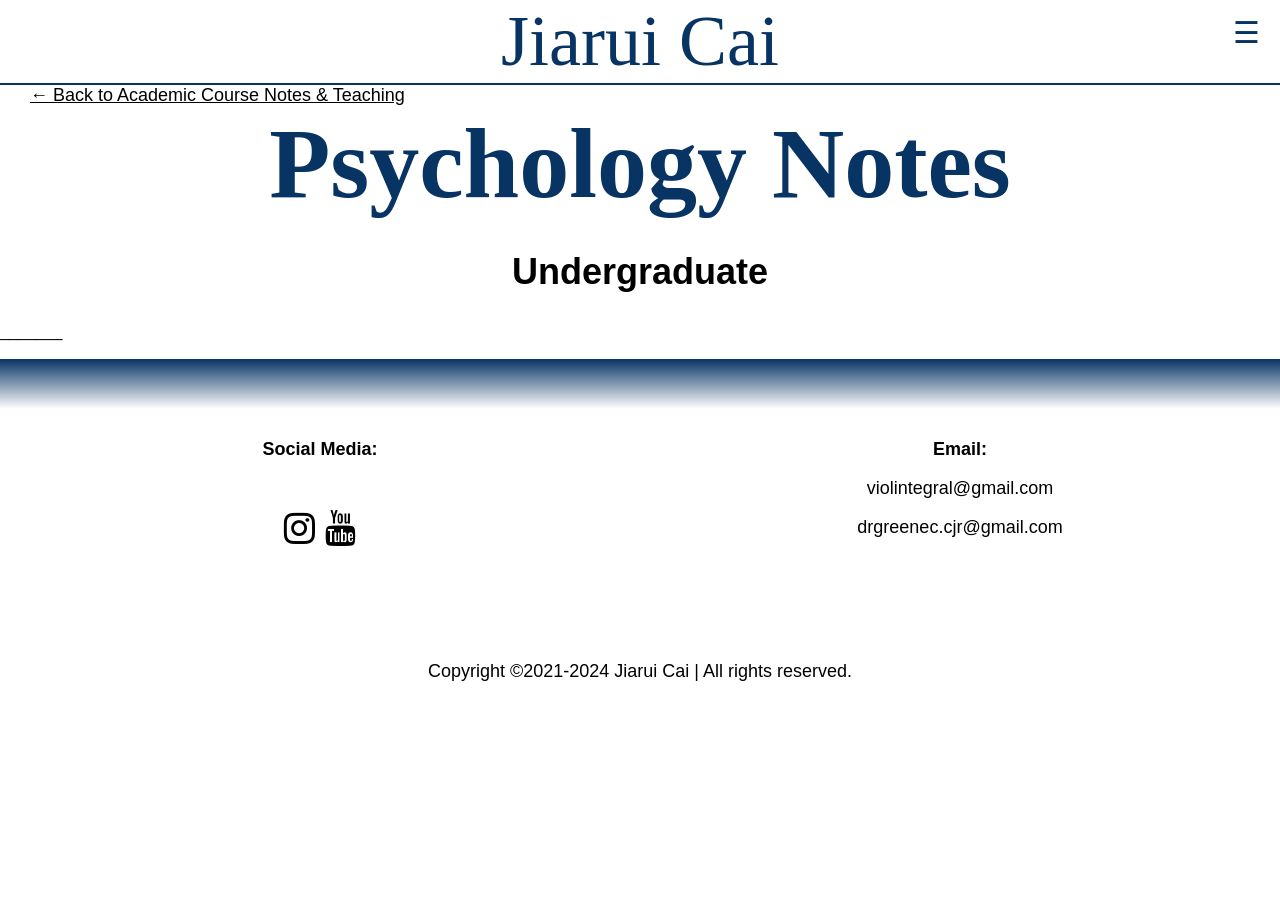
<file: Psychology_notes.html>
<!DOCTYPE html>
<html>

<style>


    


</style>

<head>


    <meta charset="UTF-8">
    <meta name="viewport" content="width=device-width, initial-scale=1.0">
    <title>Psychology Notes</title>
    <link rel="icon" type="image/x-icon" href="Images/Favicon.png" class="img-responsive">
    <link rel = "stylesheet" href = "style.css">

    
</head>

<body>


    <!--navigation bar-->
    <div class="logonavbar">
        <a href="index.html">Jiarui Cai</a>
    </div>
    <hr style="margin: 0px; height: 2px;">

    <div class="menu-toggle" id="mobile-menu">&#9776;</div>

    <div class="contentnavbar">
        <a href="index.html">About Me</a>
        <a href="Academic_course_notes_&_teaching.html" class="active">Academic Course Notes & Teaching</a>
        <a href="Research_&_patents.html">Research & Patents</a>
        <a href="Experience_&_employment.html">Experience & Employment</a>
        <a href="Awards.html">Awards</a>
        <a href="Workouts_&_martial_arts.html">Workouts & Martial Arts</a>
    </div>


    <u><a href="Academic_course_notes_&_teaching.html"><p>← Back to Academic Course Notes & Teaching</p></a></u>


    <h1>Psychology Notes</h1>


    <h2>Undergraduate</h2>
    _______


    <br><br>


</body>


<div id="beginningfootergrad"></div>

<div class = "tworow">
    <div class = "twocolumn">
        <footer><strong>Social Media:</strong></footer>
        <br>
        <link rel="stylesheet" href="https://cdnjs.cloudflare.com/ajax/libs/font-awesome/4.7.0/css/font-awesome.min.css">
        <h2><a href="https://www.instagram.com/drgreenec/" class="fa fa-instagram" target="_blank"></a> <a href="https://www.youtube.com/@DrGreeneC" class="fa fa-youtube" target="_blank"></a></h2>
    </div>
    <div class = "twocolumn">
        <footer><strong>Email:</strong></footer>
        <br>
        <footer><a href="mailto:violintegral@gmail.com">violintegral@gmail.com</a></footer>
        <br>
        <footer><a href="mailto:drgreenec.cjr@gmail.com">drgreenec.cjr@gmail.com</a></footer>
    </div>
</div>
<div class = "onerow">
    <div class = "onecolumn">
        <div><footer><br>Copyright ©2021-2024 Jiarui Cai | All rights reserved.</footer></div>
    </div>
</div>


</html>
</file>
<file: css/default.css>
/*
=====================================================================
*   Ceevee v1.0 Default Stylesheet
*   url: styleshout.com
*   03-17-2014
=====================================================================

TOC:
a. Webfonts and Icon fonts
b. Reset
c. Default Styles
   1. Basic
   2. Typography
   3. Links
   4. Images
   5. Buttons
   6. Forms
d. Grid
e. Others
   1. Clearing
   2. Misc

=====================================================================  */

/* ------------------------------------------------------------------ */
/* a. Webfonts and Icon fonts
 ------------------------------------------------------------------ */

@import url("fonts.css");
@import url("fontello/css/fontello.css");
@import url("font-awesome/css/font-awesome.min.css");

/* ------------------------------------------------------------------
/* b. Reset
      Adapted from:
      Normalize.css - https://github.com/necolas/normalize.css/
      HTML5 Doctor Reset - html5doctor.com/html-5-reset-stylesheet/
/* ------------------------------------------------------------------ */

html, body, div, span, object, iframe,
h1, h2, h3, h4, h5, h6, p, blockquote, pre,
abbr, address, cite, code,
del, dfn, em, img, ins, kbd, q, samp,
small, strong, sub, sup, var,
b, i,
dl, dt, dd, ol, ul, li,
fieldset, form, label, legend,
table, caption, tbody, tfoot, thead, tr, th, td,
article, aside, canvas, details, figcaption, figure,
footer, header, hgroup, menu, nav, section, summary,
time, mark, audio, video {
   margin: 0;
   padding: 0;
   border: 0;
   outline: 0;
   font-size: 100%;
   vertical-align: baseline;
   background: transparent;
}

article,aside,details,figcaption,figure,
footer,header,hgroup,menu,nav,section {
   display: block;
}

audio,
canvas,
video {
   display: inline-block;
}

audio:not([controls]) {
   display: none;
   height: 0;
}

[hidden] { display: none; }

code, kbd, pre, samp {
   font-family: monospace, serif;
   font-size: 1em;
}

pre {
   white-space: pre;
   white-space: pre-wrap;
   word-wrap: break-word;
}

blockquote, q { quotes: &#8220 &#8220; }

blockquote:before, blockquote:after,
q:before, q:after {
   content: '';
   content: none;
}

ins {
   background-color: #ff9;
   color: #000;
   text-decoration: none;
}

mark {
   background-color: #A7F4F6;
   color: #555;
}

del { text-decoration: line-through; }

abbr[title], dfn[title] {
   border-bottom: 1px dotted;
   cursor: help;
}

table {
   border-collapse: collapse;
   border-spacing: 0;
}


/* ------------------------------------------------------------------ */
/* c. Default and Basic Styles
      Adapted from:
      Skeleton CSS Framework - http://www.getskeleton.com/
      Typeplate Typographic Starter Kit - http://typeplate.com/
/* ------------------------------------------------------------------ */

/*  1. Basic  ------------------------------------------------------- */

*,
*:before,
*:after {
   -moz-box-sizing: border-box;
   -webkit-box-sizing: border-box;
   box-sizing: border-box;
}

html {
   font-size: 62.5%;
   -webkit-font-smoothing: antialiased;
}

body {
   background: #fff;
   font-family: 'opensans-regular', sans-serif;
   font-weight: normal;
   font-size: 15px;
   line-height: 30px;
	color: #838C95;

   -webkit-font-smoothing: antialiased; /* Fix for webkit rendering */
	-webkit-text-size-adjust: 100%;
}

/*  2. Typography
       Vertical rhythm with leading derived from 6
--------------------------------------------------------------------- */

h1, h2, h3, h4, h5, h6 {
   color: #313131;
	font-family: 'opensans-bold', sans-serif;
   font-weight: normal;
}
h1 a, h2 a, h3 a, h4 a, h5 a, h6 a { font-weight: inherit; }
h1 { font-size: 38px; line-height: 42px; margin-bottom: 12px; letter-spacing: -1px; }
h2 { font-size: 28px; line-height: 36px; margin-bottom: 6px; }
h3 { font-size: 22px; line-height: 30px; margin-bottom: 12px; }
h4 { font-size: 20px; line-height: 30px; margin-bottom: 6px; }
h5 { font-size: 18px; line-height: 30px; }
h6 { font-size: 14px; line-height: 30px; }
.subheader { }

p { margin: 0 0 30px 0; }
p img { margin: 0; }
p.lead {
   font: 19px/36px 'opensans-light', sans-serif;
   margin-bottom: 18px;
}

/* for 'em' and 'strong' tags, font-size and line-height should be same with
the body tag due to rendering problems in some browsers */
em { font: 15px/30px 'opensans-italic', sans-serif; }
strong, b { font: 15px/30px 'opensans-bold', sans-serif; }
small { font-size: 11px; line-height: inherit; }

/*	Blockquotes */
blockquote {
   margin: 30px 0px;
   padding-left: 40px;
   position: relative;
}
blockquote:before {
   content: "\201C";
   opacity: 0.45;
   font-size: 80px;
   line-height: 0px;
   margin: 0;
   font-family: arial, sans-serif;

   position: absolute;
   top:  30px;
	left: 0;
}
blockquote p {
   font-family: 'librebaskerville-italic', serif;
   padding: 0;
   font-size: 18px;
   line-height: 36px;
}
blockquote cite {
   display: block;
   font-size: 12px;
   font-style: normal;
   line-height: 18px;
}
blockquote cite:before { content: "\2014 \0020"; }
blockquote cite a,
blockquote cite a:visited { color: #8B9798; border: none }

/* ---------------------------------------------------------------------
/*  Pull Quotes Markup
/*
    <aside class="pull-quote">
		<blockquote>
			<p></p>
		</blockquote>
	 </aside>
/*
/* --------------------------------------------------------------------- */
.pull-quote {
   position: relative;
	padding: 18px 30px 18px 0px;
}
.pull-quote:before,
.pull-quote:after {
	height: 1em;
	opacity: 0.45;
	position: absolute;
	font-size: 80px;
   font-family: Arial, Sans-Serif;
}
.pull-quote:before {
	content: "\201C";
	top:  33px;
	left: 0;
}
.pull-quote:after {
	content: '\201D';
	bottom: -33px;
	right: 0;
}
.pull-quote blockquote {
   margin: 0;
}
.pull-quote blockquote:before {
   content: none;
}

/* Abbreviations */
abbr {
   font-family: 'opensans-bold', sans-serif;
	font-variant: small-caps;
	text-transform: lowercase;
   letter-spacing: .5px;
	color: gray;
}
abbr:hover { cursor: help; }

/* drop cap */
.drop-cap:first-letter {
	float: left;
	margin: 0;
	padding: 14px 6px 0 0;
	font-size: 84px;
	font-family: /* Copperplate */ 'opensans-bold', sans-serif;
   line-height: 60px;
	text-indent: 0;
	background: transparent;
	color: inherit;
}

hr { border: solid #E3E3E3; border-width: 1px 0 0; clear: both; margin: 11px 0 30px; height: 0; }


/*  3. Links  ------------------------------------------------------- */

a, a:visited {
   text-decoration: none;
   outline: 0;
   color: #11ABB0;

   -webkit-transition: color .3s ease-in-out;
   -moz-transition: color .3s ease-in-out;
   -o-transition: color .3s ease-in-out;
   transition: color .3s ease-in-out;
}
a:hover, a:focus { color: #313131; }
p a, p a:visited { line-height: inherit; }


/*  4. List  --------------------------------------------------------- */

ul, ol { margin-bottom: 24px; margin-top: 12px; }
ul { list-style: none outside; }
ol { list-style: decimal; }
ol, ul.square, ul.circle, ul.disc { margin-left: 30px; }
ul.square { list-style: square outside; }
ul.circle { list-style: circle outside; }
ul.disc { list-style: disc outside; }
ul ul, ul ol,
ol ol, ol ul { margin: 6px 0 6px 30px; }
ul ul li, ul ol li,
ol ol li, ol ul li { margin-bottom: 6px; }
li { line-height: 18px; margin-bottom: 12px; }
ul.large li { }
li p { }

/* ---------------------------------------------------------------------
/*  Stats Tab Markup

    <ul class="stats-tabs">
		<li><a href="#">[value]<b>[name]</b></a></li>
	 </ul>

    Extend this object into your markup.
/*
/* --------------------------------------------------------------------- */
.stats-tabs {
   padding: 0;
   margin: 24px 0;
}
.stats-tabs li {
	display: inline-block;
	margin: 0 10px 18px 0;
	padding: 0 10px 0 0;
	border-right: 1px solid #ccc;
}
.stats-tabs li:last-child {
	margin: 0;
	padding: 0;
	border: none;
}
.stats-tabs li a {
	display: inline-block;
	font-size: 22px;
	font-family: 'opensans-bold', sans-serif;
   border: none;
   color: #313131;
}
.stats-tabs li a:hover {
   color:#11ABB0;
}
.stats-tabs li a b {
	display: block;
	margin: 6px 0 0 0;
	font-size: 13px;
	font-family: 'opensans-regular', sans-serif;
   color: #8B9798;
}

/* definition list */
dl { margin: 12px 0; }
dt { margin: 0; color:#11ABB0; }
dd { margin: 0 0 0 20px; }

/* Lining Definition Style Markup */
.lining dt,
.lining dd {
	display: inline;
	margin: 0;
}
.lining dt + dt:before,
.lining dd + dt:before {
	content: "\A";
	white-space: pre;
}
.lining dd + dd:before {
	content: ", ";
}
.lining dd:before {
	content: ": ";
	margin-left: -0.2em;
}

/* Dictionary Definition Style Markup */
.dictionary-style dt {
	display: inline;
	counter-reset: definitions;
}
.dictionary-style dt + dt:before {
	content: ", ";
	margin-left: -0.2em;
}
.dictionary-style dd {
	display: block;
	counter-increment: definitions;
}
.dictionary-style dd:before {
	content: counter(definitions, decimal) ". ";
}

/* Pagination */
.pagination {
   margin: 36px auto;
   text-align: center;
}
.pagination ul li {
   display: inline-block;
   margin: 0;
   padding: 0;
}
.pagination .page-numbers {
   font: 15px/18px 'opensans-bold', sans-serif;
   display: inline-block;
   padding: 6px 10px;
   margin-right: 3px;
   margin-bottom: 6px;
	color: #6E757C;
	background-color: #E6E8EB;

	-webkit-transition: all 200ms ease-in-out;
	-moz-transition: all 200ms ease-in-out;
	-o-transition: all 200ms ease-in-out;
	-ms-transition: all 200ms ease-in-out;
	transition: all 200ms ease-in-out;

   -moz-border-radius: 3px;
   -webkit-border-radius: 3px;
   -khtml-border-radius: 3px;
	border-radius: 3px;
}
.pagination .page-numbers:hover {
   background: #838A91;
   color: #fff;
}
.pagination .current,
.pagination .current:hover {
   background-color: #11ABB0;
   color: #fff;
}
.pagination .inactive,
.pagination .inactive:hover {
   background-color: #E6E8EB;
	color: #A9ADB2;
}
.pagination .prev, .pagination .next {}

/*  5. Images  --------------------------------------------------------- */

img {
   max-width: 100%;
   height: auto;
}
img.pull-right { margin: 12px 0px 0px 18px; }
img.pull-left { margin: 12px 18px 0px 0px; }

/*  6. Buttons  --------------------------------------------------------- */

.button,
.button:visited,
button,
input[type="submit"],
input[type="reset"],
input[type="button"] {
   font: 16px/30px 'opensans-bold', sans-serif;
   background: #11ABB0;
   display: inline-block;
	text-decoration: none;
   letter-spacing: 0;
   color: #fff;
	padding: 12px 20px;
	margin-bottom: 18px;
   border: none;
   cursor: pointer;
   height: auto;

   -webkit-transition: all .2s ease-in-out;
	-moz-transition: all .2s ease-in-out;
	-o-transition: all .2s ease-in-out;
	-ms-transition: all .2s ease-in-out;
	transition: all .2s ease-in-out;

   -moz-border-radius: 3px;
   -webkit-border-radius: 3px;
   -khtml-border-radius: 3px;
   border-radius: 3px;
}

.button:hover,
button:hover,
input[type="submit"]:hover,
input[type="reset"]:hover,
input[type="button"]:hover {
   background: #3d4145;
   color: #fff;
}

.button:active,
button:active,
input[type="submit"]:active,
input[type="reset"]:active,
input[type="button"]:active {
   background: #3d4145;
   color: #fff;
}

.button.full-width,
button.full-width,
input[type="submit"].full-width,
input[type="reset"].full-width,
input[type="button"].full-width {
	width: 100%;
	padding-left: 0 !important;
	padding-right: 0 !important;
	text-align: center;
}

/* Fix for odd Mozilla border & padding issues */
button::-moz-focus-inner,
input::-moz-focus-inner {
    border: 0;
    padding: 0;
}


/*  7. Forms  --------------------------------------------------------- */

form { margin-bottom: 24px; }
fieldset { margin-bottom: 24px; }

input[type="text"],
input[type="password"],
input[type="email"],
textarea,
select {
   display: block;
   padding: 18px 15px;
   margin: 0 0 24px 0;
   border: 0;
   outline: none;
   vertical-align: middle;
   min-width: 225px;
	max-width: 100%;
   font-size: 15px;
   line-height: 24px;
	color: #647373;
	background: #D3D9D9;

}

/* select { padding: 0;
   width: 220px;
   } */

input[type="text"]:focus,
input[type="password"]:focus,
input[type="email"]:focus,
textarea:focus {
   color: #B3B7BC;
	background-color: #3d4145;
}

textarea { min-height: 220px; }

label,
legend {
   font: 16px/24px 'opensans-bold', sans-serif;
	margin: 12px 0;
   color: #3d4145;
   display: block;
}
label span,
legend span {
	color: #8B9798;
   font: 14px/24px 'opensans-regular', sans-serif;
}

input[type="checkbox"],
input[type="radio"] {
    font-size: 15px;
    color: #737373;
}

input[type="checkbox"] { display: inline; }

/* ------------------------------------------------------------------ */
/* d. Grid
---------------------------------------------------------------------
   gutter = 40px.
/* ------------------------------------------------------------------ */

/* default
--------------------------------------------------------------- */
.row {
   width: 96%;
   max-width: 1020px;
   margin: 0 auto;
}
/* fixed width for IE8 */
.ie .row { width: 1000px ; }

.narrow .row { max-width: 980px; }

.row .row { width: auto; max-width: none; margin: 0 -20px; }

/* row clearing */
.row:before,
.row:after {
    content: " ";
    display: table;
}
.row:after {
    clear: both;
}

.column, .columns {
   position: relative;
   padding: 0 20px;
   min-height: 1px;
   float: left;
}
.column.centered, .columns.centered  {
    float: none;
    margin: 0 auto;
}

/* removed gutters */
.row.collapsed > .column,
.row.collapsed > .columns,
.column.collapsed, .columns.collapsed  { padding: 0; }

[class*="column"] + [class*="column"]:last-child { float: right; }
[class*="column"] + [class*="column"].end { float: right; }

/* column widths */
.row .one         { width: 8.33333%; }
.row .two         { width: 16.66667%; }
.row .three       { width: 25%; }
.row .four        { width: 33.33333%; }
.row .five        { width: 41.66667%; }
.row .six         { width: 50%; }
.row .seven       { width: 58.33333%; }
.row .eight       { width: 66.66667%; }
.row .nine        { width: 75%; }
.row .ten         { width: 83.33333%; }
.row .eleven      { width: 91.66667%; }
.row .twelve      { width: 100%; }

/* Offsets */
.row .offset-1    { margin-left: 8.33333%; }
.row .offset-2    { margin-left: 16.66667%; }
.row .offset-3    { margin-left: 25%; }
.row .offset-4    { margin-left: 33.33333%; }
.row .offset-5    { margin-left: 41.66667%; }
.row .offset-6    { margin-left: 50%; }
.row .offset-7    { margin-left: 58.33333%; }
.row .offset-8    { margin-left: 66.66667%; }
.row .offset-9    { margin-left: 75%; }
.row .offset-10   { margin-left: 83.33333%; }
.row .offset-11   { margin-left: 91.66667%; }

/* Push/Pull */
.row .push-1      { left: 8.33333%; }
.row .pull-1      { right: 8.33333%; }
.row .push-2      { left: 16.66667%; 	}
.row .pull-2      { right: 16.66667%; }
.row .push-3      { left: 25%; }
.row .pull-3      { right: 25%;	}
.row .push-4      { left: 33.33333%; }
.row .pull-4      { right: 33.33333%; }
.row .push-5      { left: 41.66667%; }
.row .pull-5      { right: 41.66667%; }
.row .push-6      { left: 50%; }
.row .pull-6      { right: 50%; }
.row .push-7      { left: 58.33333%; }
.row .pull-7      { right: 58.33333%; }
.row .push-8      { left: 66.66667%; 	}
.row .pull-8      { right: 66.66667%; }
.row .push-9      { left: 75%; }
.row .pull-9      { right: 75%; }
.row .push-10     { left: 83.33333%; }
.row .pull-10     { right: 83.33333%; }
.row .push-11     { left: 91.66667%; }
.row .pull-11     { right: 91.66667%; }

/* block grids
--------------------------------------------------------------------- */
.bgrid-sixths [class*="column"]   { width: 16.66667%; }
.bgrid-quarters [class*="column"] { width: 25%; }
.bgrid-thirds [class*="column"]   { width: 33.33333%; }
.bgrid-halves [class*="column"]   { width: 50%; }

[class*="bgrid"] [class*="column"] + [class*="column"]:last-child { float: left; }

/* Left clearing for block grid columns - columns that changes width in
different screen sizes. Allows columns with different heights to align
properly.
--------------------------------------------------------------------- */
.first { clear: left; }   /* first column in default screen */
.s-first { clear: none; } /* first column in smaller screens */

/* smaller screens
--------------------------------------------------------------- */
@media only screen and (max-width: 900px) {

   /* block grids on small screens */
   .s-bgrid-sixths [class*="column"]   { width: 16.66667%; }
   .s-bgrid-quarters [class*="column"] { width: 25%; }
   .s-bgrid-thirds [class*="column"]   { width: 33.33333%; }
   .s-bgrid-halves [class*="column"]   { width: 50%; }

   /* block grids left clearing */
   .first { clear: none; }
   .s-first { clear: left; }

}

/* mobile wide/smaller tablets
--------------------------------------------------------------- */
@media only screen and (max-width: 767px) {

   .row {
	   width: 460px;
	   margin: 0 auto;
      padding: 0;
	}
   .column, .columns {
	   width: auto !important;
	   float: none;
	   margin-left: 0;
	   margin-right: 0;
      padding: 0 30px;
   }
   .row .row { width: auto; max-width: none; margin: 0 -30px; }

   [class*="column"] + [class*="column"]:last-child { float: none; }
   [class*="bgrid"] [class*="column"] + [class*="column"]:last-child { float: none; }

   /* Offsets */
   .row .offset-1    { margin-left: 0%; }
   .row .offset-2    { margin-left: 0%; }
   .row .offset-3    { margin-left: 0%; }
   .row .offset-4    { margin-left: 0%; }
   .row .offset-5    { margin-left: 0%; }
   .row .offset-6    { margin-left: 0%; }
   .row .offset-7    { margin-left: 0%; }
   .row .offset-8    { margin-left: 0%; }
   .row .offset-9    { margin-left: 0%; }
   .row .offset-10   { margin-left: 0%; }
   .row .offset-11   { margin-left: 0%; }
}

/* mobile narrow
--------------------------------------------------------------- */
@media only screen and (max-width: 460px) {

   .row { width: auto; }

}

/* larger screens
--------------------------------------------------------------- */
@media screen and (min-width: 1200px) {

   .wide .row { max-width: 1180px; }

}

/* ------------------------------------------------------------------ */
/* e. Others
/* ------------------------------------------------------------------ */

/*  1. Clearing
    (http://nicolasgallagher.com/micro-clearfix-hack/
--------------------------------------------------------------------- */

.cf:before,
.cf:after {
    content: " ";
    display: table;
}
.cf:after {
    clear: both;
}

/*  2. Misc -------------------------------------------------------- */

.remove-bottom { margin-bottom: 0 !important; }
.half-bottom { margin-bottom: 12px !important; }
.add-bottom { margin-bottom: 24px !important; }
.no-border { border: none; }

.text-center  { text-align: center !important; }
.text-left    { text-align: left !important; }
.text-right   { text-align: right !important; }
.pull-left    { float: left !important; }
.pull-right   { float: right !important; }
.align-center {
	margin-left: auto !important;
	margin-right: auto !important;
	text-align: center !important;
}
</file>
<file: css/layout.css>
/*
=====================================================================
*   Ceevee v1.0 Layout Stylesheet
*   url: styleshout.com
*   03-18-2014
=====================================================================

   TOC:
   a. General Styles
   b. Header Styles
   c. About Section
   d. Resume Section
   e. Research, Patents & Publications Section
   f. Call To Action Section
   g. Other Links Section
   h. Contact Section
   i. Footer

===================================================================== */

/* ------------------------------------------------------------------ */
/* a. General Styles
/* ------------------------------------------------------------------ */

body { background: #0f0f0f; }

/* ------------------------------------------------------------------ */
/* b. Header Styles
/* ------------------------------------------------------------------ */

header {
   position: relative;
   height: 800px;
   min-height: 500px;
   width: 100%;
   background: #161415 url(../images/header-background.jpg) no-repeat top center;
   background-size: cover !important;
	-webkit-background-size: cover !important;
   text-align: center;
   overflow: hidden;
}

/* vertically center banner section */
header:before {
   content: '';
   display: inline-block;
   vertical-align: middle;
   height: 100%;
}
header .banner {
   display: inline-block;
   vertical-align: middle;
   margin: 0 auto;
   width: 85%;
   padding-bottom: 30px;s
   text-align: center;
}

header .banner-text { width: 100%; }
header .banner-text h1 {
   font: 90px/1.1em 'opensans-bold', sans-serif;
   color: #fff;
   letter-spacing: -2px;
   margin: 0 auto 18px auto;
   text-shadow: 0px 1px 3px rgba(0, 0, 0, .8);
}
header .banner-text h3 {
   font: 18px/1.9em 'librebaskerville-regular', serif;
   color: #A8A8A8;
   margin: 0 auto;
   width: 70%;
   text-shadow: 0px 1px 2px rgba(0, 0, 0, .5);
}
header .banner-text h3 span,
header .banner-text h3 a {
   color: #fff;
}
header .banner-text hr {
   width: 60%;
   margin: 18px auto 24px auto;
   border-color: #2F2D2E;
   border-color: rgba(150, 150, 150, .1);
}

/* header social links */
header .social {
   margin: 24px 0;
   padding: 0;
   font-size: 30px;
   text-shadow: 0px 1px 2px rgba(0, 0, 0, .8);
}
header .social li {
   display: inline-block;
   margin: 0 15px;
   padding: 0;
}
header .social li a { color: #fff; }
header .social li a:hover { color: #11ABB0; }

/* scrolldown link */
header .scrolldown a {
   position: absolute;
   bottom: 30px;
   left: 50%;
   margin-left: -29px;
   color: #fff;
   display: block;
   height: 42px;
   width: 42px;
   font-size: 42px;
   line-height: 42px;
   color: #fff;
   border-radius: 100%;

   -webkit-transition: all .3s ease-in-out;
   -moz-transition: all .3s ease-in-out;
   -o-transition: all .3s ease-in-out;
   transition: all .3s ease-in-out;
}
header .scrolldown a:hover { color: #11ABB0; }

/* primary navigation
--------------------------------------------------------------------- */
#nav-wrap ul, #nav-wrap li, #nav-wrap a {
	 margin: 0;
	 padding: 0;
	 border: none;
	 outline: none;
}

/* nav-wrap */
#nav-wrap {
   font: 12px 'opensans-bold', sans-serif;
   width: 100%;
   text-transform: uppercase;
   letter-spacing: 2.5px;
   margin: 0 auto;
   z-index: 100;
   position: fixed;
   left: 0;
   top: 0;
}
.opaque { background-color: #333; }

/* hide toggle button */
#nav-wrap > a.mobile-btn { display: none; }

ul#nav {
   min-height: 48px;
   width: auto;

   /* center align the menu */
   text-align: center;
}
ul#nav li {
   position: relative;
   list-style: none;
   height: 48px;
   display: inline-block;
}

/* Links */
ul#nav li a {

/* 8px padding top + 8px padding bottom + 32px line-height = 48px */

   display: inline-block;
   padding: 8px 13px;
   line-height: 32px;
	text-decoration: none;
   text-align: left;
   color: #fff;

	-webkit-transition: color .2s ease-in-out;
	-moz-transition: color .2s ease-in-out;
	-o-transition: color .2s ease-in-out;
	-ms-transition: color .2s ease-in-out;
	transition: color .2s ease-in-out;
}

ul#nav li a:active { background-color: transparent !important; }
ul#nav li.current a { color: #F06000; }


/* ------------------------------------------------------------------ */
/* c. About Section
/* ------------------------------------------------------------------ */

#about {
   background: #2B2B2B;
   padding-top: 96px;
   padding-bottom: 66px;
   overflow: hidden;
}

#about a, #about a:visited  { color: #fff; }
#about a:hover, #about a:focus { color: #11ABB0; }

#about h2 {
   font: 22px/30px 'opensans-bold', sans-serif;
   color: #fff;
   margin-bottom: 12px;
}
#about p {
   line-height: 30px;
   color: #7A7A7A;
}
#about .profile-pic {
   position: relative;
   width: 120px;
   height: 120px;
   border-radius: 100%;
}
#about .contact-details { width: 41.66667%; }
#about .download {
   width: 58.33333%;
   padding-top: 6px;
}
#about .main-col { padding-right: 5%; }
#about .download .button {
   margin-top: 6px;
   background: #444;
}
#about .download .button:hover {
   background: #fff;
   color: #2B2B2B;
}
#about .download .button i {
   margin-right: 15px;
   font-size: 20px;
}


/* ------------------------------------------------------------------ */
/* d. Resume Section
/* ------------------------------------------------------------------ */

#resume {
   background: #fff;
   padding-top: 90px;
   padding-bottom: 72px;
   overflow: hidden;
}

#resume a, #resume a:visited  { color: #11ABB0; }
#resume a:hover, #resume a:focus { color: #313131; }

#resume h1 {
   font: 18px/24px 'opensans-bold', sans-serif;
   text-transform: uppercase;
   letter-spacing: 1px;
}
#resume h1 span {
   border-bottom: 3px solid #11ABB0;
   padding-bottom: 6px;
}
#resume h3 {
   font: 25px/30px 'opensans-bold', sans-serif;
}

#resume .header-col { padding-top: 9px; }
#resume .main-col { padding-right: 10%; }

.education, .work, .experience_and_awards {
   margin-bottom: 48px;
   padding-bottom: 24px;
   border-bottom: 1px solid #E8E8E8;
}
#resume .info {
   font: 16px/24px 'librebaskerville-italic', serif;
   color: #6E7881;
   margin-bottom: 18px;
   margin-top: 9px;
}
#resume .info span {
   margin-right: 5px;
   margin-left: 5px;
}
#resume .date {
   font: 15px/24px 'opensans-regular', sans-serif;
   margin-top: 6px;
}

/*----------------------------------------------*/
/*	Skill Bars
/*----------------------------------------------*/

.bars {
	width: 95%;
	float: left;
	padding: 0;
	text-align: left;
}
.bars .skills {
  	margin-top: 36px;
   list-style: none;
}
.bars li {
   position: relative;
  	margin-bottom: 60px;
  	background: #ccc;
  	height: 42px;
  	border-radius: 3px;
}
.bars li em {
	font: 15px 'opensans-bold', sans-serif;
   color: #313131;
	text-transform: uppercase;
   letter-spacing: 2px;
	font-weight: normal;
   position: relative;
	top: -36px;
}
.bar-expand {
   position: absolute;
   left: 0;
   top: 0;

   margin: 0;
   padding-right: 24px;
  	background: #313131;
   display: inline-block;
  	height: 42px;
   line-height: 42px;
   border-radius: 3px 0 0 3px;
}

.photoshop {
  	width: 60%;
  	-moz-animation: photoshop 2s ease;
  	-webkit-animation: photoshop 2s ease;
}
.illustrator {
  	width: 55%;
  	-moz-animation: illustrator 2s ease;
  	-webkit-animation: illustrator 2s ease;
}
.wordpress {
  	width: 50%;
  	-moz-animation: wordpress 2s ease;
  	-webkit-animation: wordpress 2s ease;
}
.css {
  	width: 90%;
  	-moz-animation: css 2s ease;
  	-webkit-animation: css 2s ease;
}
.html5 {
  	width: 80%;
  	-moz-animation: html5 2s ease;
  	-webkit-animation: html5 2s ease;
}
.jquery {
  	width: 50%;
  	-moz-animation: jquery 2s ease;
  	-webkit-animation: jquery 2s ease;
}

@-moz-keyframes photoshop {
  0%   { width: 0px;  }
  100% { width: 60%;  }
}
@-moz-keyframes illustrator {
  0%   { width: 0px;  }
  100% { width: 55%;  }
}
@-moz-keyframes wordpress {
  0%   { width: 0px;  }
  100% { width: 50%;  }
}
@-moz-keyframes css {
  0%   { width: 0px;  }
  100% { width: 90%;  }
}
@-moz-keyframes html5 {
  0%   { width: 0px;  }
  100% { width: 80%;  }
}
@-moz-keyframes jquery {
  0%   { width: 0px;  }
  100% { width: 50%;  }
}

@-webkit-keyframes photoshop {
  0%   { width: 0px;  }
  100% { width: 60%;  }
}
@-webkit-keyframes illustrator {
  0%   { width: 0px;  }
  100% { width: 55%;  }
}
@-webkit-keyframes wordpress {
  0%   { width: 0px;  }
  100% { width: 50%;  }
}
@-webkit-keyframes css {
  0%   { width: 0px;  }
  100% { width: 90%;  }
}
@-webkit-keyframes html5 {
  0%   { width: 0px;  }
  100% { width: 80%;  }
}
@-webkit-keyframes jquery {
  0%   { width: 0px;  }
  100% { width: 50%;  }
}

/* ------------------------------------------------------------------ */
/* e. Research & Publications Section
/* ------------------------------------------------------------------ */

#research_patents_and_publications {
   background: #ebeeee;
   padding-top: 90px;
   padding-bottom: 60px;
}
#research_patents_and_publications h1 {
   font: 15px/24px 'opensans-semibold', sans-serif;
   text-transform: uppercase;
   letter-spacing: 1px;
   text-align: center;
   margin-bottom: 48px;
   color: #95A3A3;
}

/* Research & Publications Content */
#research_patents_and_publications-wrapper .columns { margin-bottom: 36px; }
.research_patents_and_publications-item .item-wrap {
   background: #fff;
   overflow: hidden;
   position: relative;

   -webkit-transition: all 0.3s ease-in-out;
	-moz-transition: all 0.3s ease-in-out;
	-o-transition: all 0.3s ease-in-out;
	-ms-transition: all 0.3s ease-in-out;
	transition: all 0.3s ease-in-out;
}
.research_patents_and_publications-item .item-wrap a {
   display: block;
   cursor: pointer;
}

/* overlay */
.research_patents_and_publications-item .item-wrap .overlay {
   position: absolute;
   left: 0;
   top: 0;
   width: 100%;
   height: 100%;

	opacity: 0;
	-moz-opacity: 0;
	filter:alpha(opacity=0);

   -webkit-transition: opacity 0.3s ease-in-out;
	-moz-transition: opacity 0.3s ease-in-out;
	-o-transition: opacity 0.3s ease-in-out;
	transition: opacity 0.3s ease-in-out;

   background: url(../images/overlay-bg.png) repeat;
}
.research_patents_and_publications-item .item-wrap .link-icon {
   display: block;
   color: #fff;
   height: 30px;
   width: 30px;
   font-size: 18px;
   line-height: 30px;
   text-align: center;

   opacity: 0;
	-moz-opacity: 0;
	filter:alpha(opacity=0);

   -webkit-transition: opacity 0.3s ease-in-out;
	-moz-transition: opacity 0.3s ease-in-out;
	-o-transition: opacity 0.3s ease-in-out;
	transition: opacity 0.3s ease-in-out;

   position: absolute;
   top: 50%;
   left: 50%;
   margin-left: -15px;
   margin-top: -15px;
}
.research_patents_and_publications-item .item-wrap img {
   vertical-align: bottom;
}
.research_patents_and_publications-item .research_patents_and_publications-item-meta { padding: 18px }
.research_patents_and_publications-item .research_patents_and_publications-item-meta h5 {
   font: 14px/21px 'opensans-bold', sans-serif;
   color: #fff;
}
.research_patents_and_publications-item .research_patents_and_publications-item-meta p {
   font: 12px/18px 'opensans-light', sans-serif;
   color: #c6c7c7;
   margin-bottom: 0;
}

/* on hover */
.research_patents_and_publications-item:hover .overlay {
	opacity: 1;
	-moz-opacity: 1;
	filter:alpha(opacity=100);
}
.research_patents_and_publications-item:hover .link-icon {
   opacity: 1;
	-moz-opacity: 1;
	filter:alpha(opacity=100);
}

/* popup modal */
.popup-modal {
	max-width: 550px;
	background: #fff;
	position: relative;
	margin: 0 auto;
}
.popup-modal .description-box { padding: 12px 36px 18px 36px; }
.popup-modal .description-box h4 {
   font: 15px/24px 'opensans-bold', sans-serif;
	margin-bottom: 12px;
   color: #111;
}
.popup-modal .description-box p {
	font: 14px/24px 'opensans-regular', sans-serif;
   color: #A1A1A1;
   margin-bottom: 12px;
}
.popup-modal .description-box .categories {
   font: 11px/21px 'opensans-light', sans-serif;
   color: #A1A1A1;
   text-transform: uppercase;
   letter-spacing: 2px;
   display: block;
   text-align: left;
}
.popup-modal .description-box .categories i {
   margin-right: 8px;
}
.popup-modal .link-box {
   padding: 18px 36px;
   background: #111;
   text-align: left;
}
.popup-modal .link-box a {
   color: #fff;
	font: 11px/21px 'opensans-bold', sans-serif;
	text-transform: uppercase;
   letter-spacing: 3px;
   cursor: pointer;
}
.popup-modal a:hover {	color: #00CCCC; }
.popup-modal a.popup-modal-dismiss { margin-left: 24px; }


/* fadein/fadeout effect for modal popup
/* ------------------------------------------------------------------ */

/* content at start */
.mfp-fade.mfp-wrap .mfp-content .popup-modal {
   opacity: 0;
   -webkit-transition: all 200ms ease-in-out;
	-moz-transition: all 200ms ease-in-out;
	-o-transition: all 200ms ease-in-out;
	-ms-transition: all 200ms ease-in-out;
   transition: all 200ms ease-in-out;
}
/* content fadein */
.mfp-fade.mfp-wrap.mfp-ready .mfp-content .popup-modal {
   opacity: 1;
}
/* content fadeout */
.mfp-fade.mfp-wrap.mfp-removing .mfp-content .popup-modal {
   opacity: 0;
}

/* ------------------------------------------------------------------ */
/* f. Call To Action Section
/* ------------------------------------------------------------------ */

#call-to-action {
   background: #212121;
   padding-top: 66px;
   padding-bottom: 48px;
}
#call-to-action h1 {
   font: 18px/24px 'opensans-bold', sans-serif;
   text-transform: uppercase;
   letter-spacing: 3px;
   color: #fff;
}
#call-to-action h1 span { display: none; }
#call-to-action .header-col h1:before {
   font-family: 'FontAwesome';
   content: "\f0ac";
	padding-right: 10px;
	font-size: 72px;
   line-height: 72px;
   text-align: left;
   float: left;
   color: #fff;
}
#call-to-action .action {
   margin-top: 12px;
}
#call-to-action h2 {
   font: 28px/36px 'opensans-bold', sans-serif;
   color: #EBEEEE;
   margin-bottom: 6px;
}
#call-to-action h2 a {
   color: inherit;
}
#call-to-action p {
   color: #636363;
   font-size: 17px;
}
/*#
call-to-action .button {
	color:#fff;
   background: #0D0D0D;
}
*/
#call-to-action .button:hover,
#call-to-action .button:active {
   background: #FFFFFF;
   color: #0D0D0D;
}

/* ------------------------------------------------------------------
/* g. Other Links
/* ------------------------------------------------------------------ */

#otherlinks {
   background: #1F1F1F url(../images/otherlinks-bg.jpg) no-repeat center center;
   background-size: cover !important;
	-webkit-background-size: cover !important;
   background-attachment: fixed;

   position: relative;
   min-height: 200px;
   width: 100%;
   overflow: hidden;
}
#otherlinks .text-container {
   padding-top: 96px;
   padding-bottom: 66px;
}
#otherlinks h1 {
   font: 18px/24px 'opensans-bold', sans-serif;   
   text-transform: uppercase;
   letter-spacing: 3px;
   color: #fff;
}
#otherlinks h1 span { display: none; }
#otherlinks .header-col { padding-top: 9px; }
#otherlinks .header-col h1:before {
   font-family: 'FontAwesome';
   content: "\f10d";
	padding-right: 10px;
	font-size: 72px;
   line-height: 72px;
   text-align: left;
   float: left;
   color: #fff;
}

/*	Blockquotes */
#otherlinks blockquote {
   margin: 0 0px 30px 0px;
   padding-left: 0;
   position: relative;
   text-shadow: 0px 1px 3px rgba(0, 0, 0, 1);
}
#otherlinks blockquote:before { content: none; }
#otherlinks blockquote p {
   font-family: 'librebaskerville-italic', serif;
   padding: 0;
   font-size: 24px;
   line-height: 48px;
   color: #fff
}
#otherlinks blockquote cite {
   display: block;
   font-size: 18px;
   font-style: normal;
   line-height: 18px;
   color: #fff;
}
#otherlinks blockquote cite:before { content: "\2014 \0020"; }
#otherlinks blockquote cite a,
#otherlinks blockquote cite a:visited { color: #8B9798; border: none }

/* Flex Slider
/* ------------------------------------------------------------------ */

/* Reset */
.flexslider a:active,
.flexslider a:focus  { outline: none; }
.slides,
.flex-control-nav,
.flex-direction-nav { margin: 0; padding: 0; list-style: none; }
.slides li { margin: 0; padding: 0;}

/* Necessary Styles */
.flexslider {
   position: relative;
   zoom: 1;
   margin: 0;
   padding: 0;
}
.flexslider .slides { zoom: 1; }
.flexslider .slides > li { position: relative; }

/* Hide the slides before the JS is loaded. Avoids image jumping */
.flexslider .slides > li { display: none; -webkit-backface-visibility: hidden; }
/* Suggested container for slide animation setups. Can replace this with your own */
.flex-container { zoom: 1; position: relative; }

/* Clearfix for .slides */
.slides:before,
.slides:after {
   content: " ";
   display: table;
}
.slides:after {
   clear: both;
}

/* No JavaScript Fallback */
/* If you are not using another script, such as Modernizr, make sure you
 * include js that eliminates this class on page load */
.no-js .slides > li:first-child { display: block; }

/* Slider Styles */
.slides { zoom: 1; }
.slides > li {
   /*margin-right: 5px; */
   overflow: hidden;
}

/* Control Nav */
.flex-control-nav {
    width: 100%;
    position: absolute;
    bottom: -20px;
    text-align: left;
}
.flex-control-nav li {
    margin: 0 6px;
    display: inline-block;
    zoom: 1;
    *display: inline;
}
.flex-control-paging li a {
    width: 12px;
    height: 12px;
    display: block;
    background: #ddd;
    background: rgba(255, 255, 255, .3);
    cursor: pointer;
    text-indent: -9999px;
    -webkit-border-radius: 20px;
    -moz-border-radius: 20px;
    -o-border-radius: 20px;
    border-radius: 20px;
    box-shadow: inset 0 0 3px rgba(255, 255, 255, .3);
}
.flex-control-paging li a:hover {
    background: #CCC;
    background: rgba(255, 255, 255, .7);
}
.flex-control-paging li a.flex-active {
    background: #fff;
    background: rgba(255, 255, 255, .9);
    cursor: default;
}

/* ------------------------------------------------------------------ */
/* h. Contact Section
/* ------------------------------------------------------------------ */

#contact {
   background: #191919;
   padding-top: 96px;
   padding-bottom: 102px;
   color: #636363;
}
#contact .section-head { margin-bottom: 42px; }

#contact a, #contact a:visited  { color: #11ABB0; }
#contact a:hover, #contact a:focus { color: #fff; }

#contact h1 {
   font: 18px/24px 'opensans-bold', sans-serif;
   text-transform: uppercase;
   letter-spacing: 3px;
   color: #EBEEEE;
   margin-bottom: 6px;
}
#contact h1 span { display: none; }
#contact h1:before {
   font-family: 'FontAwesome';
   content: "\f0e0";
	padding-right: 10px;
	font-size: 72px;
   line-height: 72px;
   text-align: left;
   float: left;
   color: #ebeeee;
}

#contact h4 {
   font: 16px/24px 'opensans-bold', sans-serif;
   color: #EBEEEE;
   margin-bottom: 6px;
}
#contact p.lead {
   font: 18px/36px 'opensans-light', sans-serif;
   padding-right: 3%;
}
#contact .header-col { padding-top: 6px; }


/* contact form */
#contact form { margin-bottom: 30px; }
#contact label {
   font: 15px/24px 'opensans-bold', sans-serif;
   margin: 12px 0;
   color: #EBEEEE;
	display: inline-block;
	float: left;
   width: 26%;
}
#contact input,
#contact textarea,
#contact select {
   padding: 18px 20px;
	color: #eee;
	background: #373233;
	margin-bottom: 42px;
	border: 0;
	outline: none;
   font-size: 15px;
   line-height: 24px;
   width: 65%;
}
#contact input:focus,
#contact textarea:focus,
#contact select:focus {
	color: #fff;
	background-color: #11ABB0;
}
#contact button.submit {
	text-transform: uppercase;
	letter-spacing: 3px;
	color:#fff;
   background: #0D0D0D;
	border: none;
   cursor: pointer;
   height: auto;
   display: inline-block;
	border-radius: 3px;
   margin-left: 26%;
}
#contact button.submit:hover {
	color: #0D0D0D;
	background: #fff;
}
#contact span.required {
	color: #11ABB0;
	font-size: 13px;
}
#message-warning, #message-success {
   display: none;
	background: #0F0F0F;
	padding: 24px 24px;
	margin-bottom: 36px;
   width: 65%;
   margin-left: 26%;
}
#message-warning { color: #D72828; }
#message-success { color: #11ABB0; }

#message-warning i,
#message-success i {
   margin-right: 10px;
}
#image-loader {
   display: none;
   position: relative;
   left: 18px;
   top: 17px;
}


/* Twitter Feed */
#twitter {
   margin-top: 12px;
   padding: 0;
}
#twitter li {
   margin: 6px 0px 12px 0;
   line-height: 30px;
}
#twitter li span {
   display: block;
}
#twitter li b a {
   font: 13px/36px 'opensans-regular', Sans-serif;
   color: #474747 !important;
   border: none;
}


/* ------------------------------------------------------------------ */
/* i. Footer
/* ------------------------------------------------------------------ */

footer {
   padding-top: 48px;
   margin-bottom: 48px;
   color: #303030;
   font-size: 14px;
   text-align: center;
   position: relative;
}

footer a, footer a:visited { color: #525252; }
footer a:hover, footer a:focus { color: #fff; }

/* copyright */
footer .copyright {
    margin: 0;
    padding: 0;
 }
footer .copyright li {
    display: inline-block;
    margin: 0;
    padding: 0;
    line-height: 24px;
}
.ie footer .copyright li {
   display: inline;
}
footer .copyright li:before {
    content: "\2022";
    padding-left: 10px;
    padding-right: 10px;
    color: #095153;
}
footer .copyright  li:first-child:before {
    display: none;
}

/* social links */
footer .social-links {
   margin: 18px 0 30px 0;
   padding: 0;
   font-size: 30px;
}
footer .social-links li {
    display: inline-block;
    margin: 0;
    padding: 0;
    margin-left: 42px;
    color: #F06000;
}

footer .social-links li:first-child { margin-left: 0; }

/* Go To Top Button */
#go-top {
	position: absolute;
	top: -24px;
   left: 50%;
   margin-left: -30px;
}
#go-top a {
	text-decoration: none;
	border: 0 none;
	display: block;
	width: 60px;
	height: 60px;
	background-color: #525252;

	-webkit-transition: all 0.2s ease-in-out;
   -moz-transition: all 0.2s ease-in-out;
   -o-transition: all 0.2s ease-in-out;
   -ms-transition: all 0.2s ease-in-out;
   transition: all 0.2s ease-in-out;

   color: #fff;
   font-size: 21px;
   line-height: 60px;
 	border-radius: 100%;
}
#go-top a:hover { background-color: #0F9095; }
</file>
<file: css/media-queries.css>
/* ==================================================================

*   Ceevee Media Queries
*   url: styleshout.com
*   03-18-2014

/* ================================================================== */


/* screenwidth less than 1024px
--------------------------------------------------------------------- */
@media only screen and (max-width: 1024px) {

    /* header styles
   ------------------------------------------------------------------ */
   header .banner-text h1 {
      font: 80px/1.1em 'opensans-bold', sans-serif;
      letter-spacing: -1px;
      margin: 0 auto 12px auto;
   }

}

/* screenwidth less than 900px
--------------------------------------------------------------------- */
@media only screen and (max-width: 900px) {

    /* header styles
   ------------------------------------------------------------------ */
   header .banner { padding-bottom: 12px; }
   header .banner-text h1 {
      font: 78px/1.1em 'opensans-bold', sans-serif;
      letter-spacing: -1px;      
   }
   header .banner-text h3 {
      font: 17px/1.9em 'librebaskerville-regular', serif;
      width: 80%;
   }
   header .banner-text hr {
      width: 65%;
      margin: 12px auto;
   }
   /* nav-wrap */
   #nav-wrap {
      font: 11px 'opensans-bold', sans-serif;
      letter-spacing: 1.5px;
   }


   /* About Section
   ------------------------------------------------------------------- */
   #about .profile-pic {
      width: 114px;
      height: 114px;
      margin-left: 12px;
   }
   #about .contact-details { width: 50%; }
   #about .download { width: 50%; }

   /* Resume Section
   ------------------------------------------------------------------- */
   #resume h1 { font: 16px/24px 'opensans-bold', sans-serif; }
   #resume .main-col { padding-right: 5%; }   

   /* Other Links Section
   ------------------------------------------------------------------- */
   #otherlinks .header-col h1:before {
      font-size: 66px;
      line-height: 66px;
   }
   #otherlinks blockquote p {
      font-size: 22px;
      line-height: 46px;      
   }

    /* Call to Action Section
   ------------------------------------------------------------------- */
   #call-to-action .header-col h1:before {
      font-size: 66px;
      line-height: 66px;
   }

   /* Contact Section
   ------------------------------------------------------------------- */
   #contact .section-head { margin-bottom: 30px; }
   #contact .header-col h1:before {
      font-size: 66px;
      line-height: 66px;
   }
   #contact .section-head p.lead { font: 17px/33px opensans-light, sans-serif; }


}

/* mobile wide/smaller tablets
---------------------------------------------------------------------- */

@media only screen and (max-width: 767px) {

   /* mobile navigation
   -------------------------------------------------------------------- */
   #nav-wrap {
      font: 12px 'opensans-bold', sans-serif;
      background: transparent !important;
      letter-spacing: 1.5px;  
      width: auto;
      position: fixed;
      top: 0;
      right: 0;
   }
   #nav-wrap > a {
	   width: 48px;
		height: 48px;
		text-align: left;
		background-color: #CC5200;
		position: relative;
      border: none;
      float: right;

      font: 0/0 a;
      text-shadow: none;
      color: transparent;

      position: relative;
      top: 0px;
      right: 30px;
   }

	#nav-wrap > a:before,
   #nav-wrap > a:after {
	   position: absolute;
		border: 2px solid #fff;
		top: 35%;
		left: 25%;
		right: 25%;
		content: '';
	}
   #nav-wrap > a:after { top: 60%; }

   /* toggle buttons */
	#nav-wrap:not( :target ) > a:first-of-type,
	#nav-wrap:target > a:last-of-type  {
	   display: block;
	}

   /* hide menu panel */
   #nav-wrap ul#nav {
      height: auto;
		display: none;
      clear: both;
      width: auto; 
      float: right;     

      position: relative;
      top: 12px;
      right: 0;
   }

   /* display menu panels */
	#nav-wrap:target > ul#nav	{
	   display: block;
      padding: 30px 20px 48px 20px;
      background: #1f2024;
      margin: 0 30px;
      clear: both;
   }

   ul#nav li {
      display: block;
      height: auto;      
      margin: 0 auto; 
      padding: 0 4%;           
      text-align: left;
      border-bottom: 1px solid #2D2E34;
      border-bottom-style: dotted; 
   }
  
   ul#nav li a {  
      display: block;    
      margin: 0;
      padding: 0;      
      margin: 12px 0; 
      line-height: 16px; /* reset line-height from 48px */
      border: none;
   }  


   /* Header Styles
   -------------------------------------------------------------------- */
   header .banner {
      padding-bottom: 12px;
      padding-top: 6px;
   }
   header .banner-text h1 { font: 68px/1.1em 'opensans-bold', sans-serif; }
   header .banner-text h3 {
      font: 16px/1.9em 'librebaskerville-regular', serif;
      width: 85%;
   }
   header .banner-text hr {
      width: 80%;
      margin: 18px auto;
   }

   /* header social links */
   header .social {
      margin: 18px 0 24px 0;
      font-size: 24px;
      line-height: 36px;      
   }
   header .social li { margin: 0 10px; }

    /* scrolldown link */
   header .scrolldown { display: none; }


   /* About Section
   -------------------------------------------------------------------- */
   #about .profile-pic { display: none; }
   #about .download .button {
      width: 100%;
      text-align: center;
      padding: 15px 20px;
   }
   #about .main-col { padding-right: 30px; }


   /* Resume Section
   --------------------------------------------------------------------- */
   #resume .header-col {
      padding-top: 0;
      margin-bottom: 48px;
      text-align: center;
   }
   #resume h1 { letter-spacing: 3px; }
   #resume .main-col { padding-right: 30px; }
   #resume h3, #resume .info { text-align: center; }
      
   .bars { width: 100%; }


   /* Call To Action Section
   /* ----------------------------------------------------------------- */
   #call-to-action { text-align: center; }
   #call-to-action h1 {
      font: 16px/24px 'opensans-bold', sans-serif;
      text-align: center;
      margin-bottom: 30px;
      text-shadow: 0px 1px 3px rgba(0, 0, 0, 1);
   }
   #call-to-action h1 span { display: block; }
   #call-to-action .header-col h1:before { content: none; }
   #call-to-action p { font-size: 15px; }


   /* Research, Patents & Publications Section
   /* ----------------------------------------------------------------- */
   #research_patents_and_publications-wrapper .columns { margin-bottom: 40px; }
   .popup-modal {	max-width: 85%; }


   /* Other Links Section
   ----------------------------------------------------------------------- */
   #otherlinks .text-container { text-align: center; }
   #otherlinks h1 {
      font: 16px/24px 'opensans-bold', sans-serif;
      text-align: center;
      margin-bottom: 30px;
      text-shadow: 0px 1px 3px rgba(0, 0, 0, 1);
   }
   #otherlinks h1 span { display: block; }
   #otherlinks .header-col h1:before { content: none; }
   #otherlinks blockquote { padding-bottom: 24px; }
   #otherlinks blockquote p {
      font-size: 20px;
      line-height: 42px;      
   }

   /* Control Nav */
   .flex-control-nav {
      text-align: center;
      margin-left: -30px;
   }


   /* contact Section
   ----------------------------------------------------------------------- */
   #contact { padding-bottom: 66px; }
   #contact .section-head { margin-bottom: 12px; }
   #contact .section-head h1 {
      font: 16px/24px 'opensans-bold', sans-serif;            
      text-align: center;   
      margin-bottom: 30px;
      text-shadow: 0px 1px 3px rgba(0, 0, 0, 1);
   }  
   #contact h1 span { display: block; }
   #contact .header-col { padding-top: 0; }
   #contact .header-col h1:before { content: none;	}
   #contact .section-head p.lead { text-align: center;}

   /* form */
   #contact label {
      float: none;
      width: 100%;
   }
   #contact input,
   #contact textarea,
   #contact select {
     	margin-bottom: 6px;    	
      width: 100%;
   }
   #contact button.submit { margin: 30px 0 24px 0; }
   #message-warning, #message-success {
      width: 100%;
      margin-left: 0;
   }


   /* footer
   ------------------------------------------------------------------------ */
  
   /* copyright */
   footer .copyright li:before { content: none; }
   footer .copyright li { margin-right: 12px; }

   /* social links */
   footer .social-links { font-size: 22px; }
   footer .social-links li { margin-left: 18px; }

   /* Go To Top Button */
   #go-top { margin-left: -22px; }
   #go-top a {
   	width: 54px;
   	height: 54px;
      font-size: 18px;
      line-height: 54px;
   }


}

/* mobile narrow
  -------------------------------------------------------------------------- */

@media only screen and (max-width: 480px) {

   /* mobile navigation
   -------------------------------------------------------------------- */
   #nav-wrap ul#nav { width: auto; float: none; }

   /* header styles
   -------------------------------------------------------------------- */
   header .banner { padding-top: 24px; }
   header .banner-text h1 {
      font: 40px/1.1em 'opensans-bold', sans-serif;      
      margin: 0 auto 24px auto;
   }
   header .banner-text h3 {
      font: 14px/1.9em 'librebaskerville-regular', sans-serif;
      width: 90%;
   }
  
   /* header social links */
   header .social { font-size: 20px;}
   header .social li { margin: 0 6px; }

   /* footer
   ------------------------------------------------------------------------ */

   /* social links */
   footer .social-links { font-size: 20px; }
   footer .social-links li { margin-left: 14px; }   

}
</file>
<file: style.css>
/*logo navigation bar*/
.logonavbar {
    display: flex;
    justify-content: center;
    align-items: center;
    overflow: hidden;
    background-color: #ffffff;
}

.logonavbar a {
    color: #083464;
    font-family: "Brush Script MT", cursive;
    position: relative;
    font-size: 72px;
    padding: 0 30px;
    text-decoration: none;
}

/*content navigation bar*/
.contentnavbar {
    display: flex;
    justify-content: center;
    align-items: center;
    overflow: hidden;
    background-color: #ffffff;
    line-height: 2.5;
    position: relative; /* Ensuring correct positioning */
}

.contentnavbar a {
    position: relative;
    font-size: 16px;
    color: #083464;
    text-align: center;
    padding: 14px 30px;
    text-decoration: none;
    transition: font-weight 0.3s ease;
}

.contentnavbar a::after {
    content: '';
    position: absolute;
    left: 50%;
    bottom: 0;
    width: 0;
    height: 8px;
    background-color: #083464;
    transform: translateX(-50%);
    transition: width 0.3s ease;
}

.contentnavbar a:hover {
    font-weight: bold;
}

.contentnavbar a:hover::after {
    width: 100%;
}

.contentnavbar a.active {
    font-weight: bold;
}

/* Initially hide all buttons */
.contentnavbar a {
    visibility: visible; /* Ensure buttons are visible by default */
}

/* Mobile menu toggle */
.menu-toggle {
    display: none;
    font-size: 30px;
    cursor: pointer;
    position: absolute;
    top: 10px;
    right: 20px;
    color: #083464;
}

@media (max-width: 1300px) {
    .contentnavbar {
        display: flex;
        flex-direction: column;
        background-color: white;
        position: fixed;
        width: 50%; /* Adjust width as needed */
        height: 100vh; /* Full height */
        top: 0;
        right: -100%; /* Start hidden off-screen */
        z-index: 1000;
        box-shadow: -5px 0 10px rgba(0, 0, 0, 0.2);
        transition: right 0.4s ease-in-out; /* Smooth slide effect */
        padding-top: 60px; /* Push content below toggle button */
        align-items: flex-start; /* Align buttons to the left */
        justify-content: flex-start; /* Ensure buttons accumulate at the top */
    }

    .contentnavbar a {
        width: 100%;
        text-align: left;
        padding: 15px 25px; /* Improved spacing */
        display: block;
        font-size: 18px; /* Adjust size for readability */
    }

    /* Show menu when toggled */
    .show-menu {
        right: 0 !important; /* Slide in from right */
    }

    .menu-toggle {
        display: block;
        font-size: 30px;
        cursor: pointer;
        position: fixed;
        top: 15px;
        right: 20px;
        z-index: 1100; /* Ensure it's above the menu */
    }
}

.show-menu {
    display: flex !important;
}

.contentnavbar a.active {
    font-weight: bold;
}


.image-container {
    position: relative;
    display: inline-block;
    width: 100%;
}
/* Styling for the downward arrow */
.down-arrow-link {
    display: block;
    text-align: center;
    position: absolute;
    bottom: 20%; /* Adjust to control how far from the bottom of the image */
    left: 50%;
    transform: translateX(-50%);
    text-decoration: none; /* Remove underline */
    animation: fadeIn 1s ease-in-out;
}
/* The downward arrow symbol itself */
.down-arrow {
    font-size: 36px;
    color: white; /* Adjust the color to stand out on the image */
    animation: slideDown 1.5s ease-in-out infinite;
}
/* Animation to make the arrow move up and down */
@keyframes slideDown {
    0% {
        transform: translateY(0);
    }
    50% {
        transform: translateY(15px);
    }
    100% {
        transform: translateY(0);
    }
}
/* Smooth scroll behavior when the arrow is clicked */
html {
    scroll-behavior: smooth; /* This ensures smooth scrolling when clicking the link */
}
/* Fade-in effect for the arrow */
@keyframes fadeIn {
    0% {
        opacity: 0;
    }
    100% {
        opacity: 1;
    }
}
/* Styling for the section down the page */
#section-down {
    background-color: #ffffff; /* Background for the section */
}


/*opening page text*/
h1 {
    color: #083464;
    font-size: 100px;
    font-family: "Brush Script MT",cursive;
    text-align: center;
    margin: 0;
}


/*major topics*/
h2 {
    color: rgb(0, 0, 0);
    font-size: 36px;
    font-family: "Avenir",sans-serif;
    text-align: center;
    font-weight: bold;
}


/*subtopics in major topics*/
h3 {
    color: rgb(0, 0, 0);
    font-size: 24px;
    font-family: "Avenir",sans-serif;
    margin: 0 30px;
}


/*text*/
p {
    color: rgb(0, 0, 0);
    font-size: 18px;
    margin: 0 30px;
    font-family: "Avenir",sans-serif;
}


/*text in bullet points*/
li {
    color: rgb(0, 0, 0);
    font-size: 18px;
    font-family: "Avenir",sans-serif;
    margin: 0 30px;
}


/*footer*/
#beginningfootergrad {
    height: 50px;
    background-color: #ffffff;
    background-image: linear-gradient(#083464,#ffffff);
}

footer {
    color: rgb(0, 0, 0);
    font-size: 18px;
    font-family: "Avenir",sans-serif;
    text-align: center;
}


/*button*/
button {
    border: none;
    color: rgb(255, 255, 255);
    background-color: #083464;
    font-size: 18px;
    font-family: "Avenir", sans-serif;
    padding: 15px 30px;
    cursor: pointer;
    transition: background-color 0.3s ease;
    border-radius: 25px;
    margin: 0 30px;
    align-items: center;
}

button:hover {
    background-color: #0d4e94;
}

 
/*image*/
img {
    width: 100%;
}


/*body*/
body {
    font-family: "Avenir", sans-serif;
    background-color: #ffffff;
    margin: 0;
}


/*horizontal line*/
hr {
    margin: 30px;
    height: 4px;
    background-color: #083464;
    border: none;
}


/*parallel columns*/
* {
    box-sizing: border-box;
}


.timeline {
    position: relative;
    max-width: 1200px;
    margin: 0 auto;
}
/* The actual timeline (the vertical ruler) */
.timeline::after {
    content: '';
    position: absolute;
    width: 6px;
    background-color: #083464;
    top: 0;
    bottom: 0;
    left: 50%;
    margin-left: -3px;
}
/* Container around content */
.container {
    padding: 10px 40px;
    position: relative;
    background-color: inherit;
    width: 50%;
}
/* The circles on the timeline */
.container::after {
    content: '';
    position: absolute;
    width: 25px;
    height: 25px;
    right: -17px;
    background-color: white;
    border: 4px solid #083464;
    top: 15px;
    border-radius: 50%;
    z-index: 1;
}
/* Place the container to the left */
.left {
    left: 0;
}
/* Place the container to the right */
.right {
    left: 50%;
}
/* Add arrows to the left container (pointing right) */
.left::before {
    content: " ";
    height: 0;
    position: absolute;
    top: 22px;
    width: 0;
    z-index: 1;
    right: 30px;
    border: medium solid #083464;
    border-width: 10px 0 10px 10px;
    border-color: transparent transparent transparent #083464;
}
/* Add arrows to the right container (pointing left) */
.right::before {
    content: " ";
    height: 0;
    position: absolute;
    top: 22px;
    width: 0;
    z-index: 1;
    left: 30px;
    border: medium solid #083464;
    border-width: 10px 10px 10px 0;
    border-color: transparent #083464 transparent transparent;
}
/* Fix the circle for containers on the right side */
.right::after {
    left: -16px;
}
/* The actual content */
.content {
    padding: 20px 30px;
    background-color: white;
    position: relative;
    border-radius: 6px;
}
/* Media queries - Responsive timeline on screens less than 600px wide */
@media screen and (max-width: 600px) {
/* Place the timelime to the left */
.timeline::after {
    left: 31px;
}
/* Full-width containers */
.container {
    width: 100%;
    padding-left: 70px;
    padding-right: 25px;
}
/* Make sure that all arrows are pointing leftwards */
.container::before {
    left: 60px;
    border: medium solid #083464;
    border-width: 10px 10px 10px 0;
    border-color: transparent #083464 transparent transparent;
}
/* Make sure all circles are at the same spot */
.left::after, .right::after {
    left: 15px;
}
/* Make all right containers behave like the left ones */
.right {
    left: 0%;
}
}


/*one column*/
.onecolumn {
    float: left;
    width: 100%;
    padding: 30px;
}
.onerow:after {
    content: "";
    display: table;
    clear: both;
}

/*two columns*/
.twocolumn {
    float: left;
    width: 50%;
    padding: 30px;
}
.tworow:after {
    content: "";
    display: table;
    clear: both;
}

/*three columns*/
.threecolumn {
    float: left;
    width: 33.33%;
    padding: 30px;
}
.threerow:after {
    content: "";
    display: table;
    clear: both;
}

/*four columns*/
.fourcolumn {
    float: left;
    width: 25%;
    padding: 30px;
}
.fourrow:after {
    content: "";
    display: table;
    clear: both;
}


/*course columns*/
.coursecolumn {
    float: left;
    width: 25%;
    padding: 5px;
}
.courserow:after {
    content: "";
    display: table;
    clear: both;
}


/*link*/
a {
    text-decoration: none;
    color: black;
}
</file>
